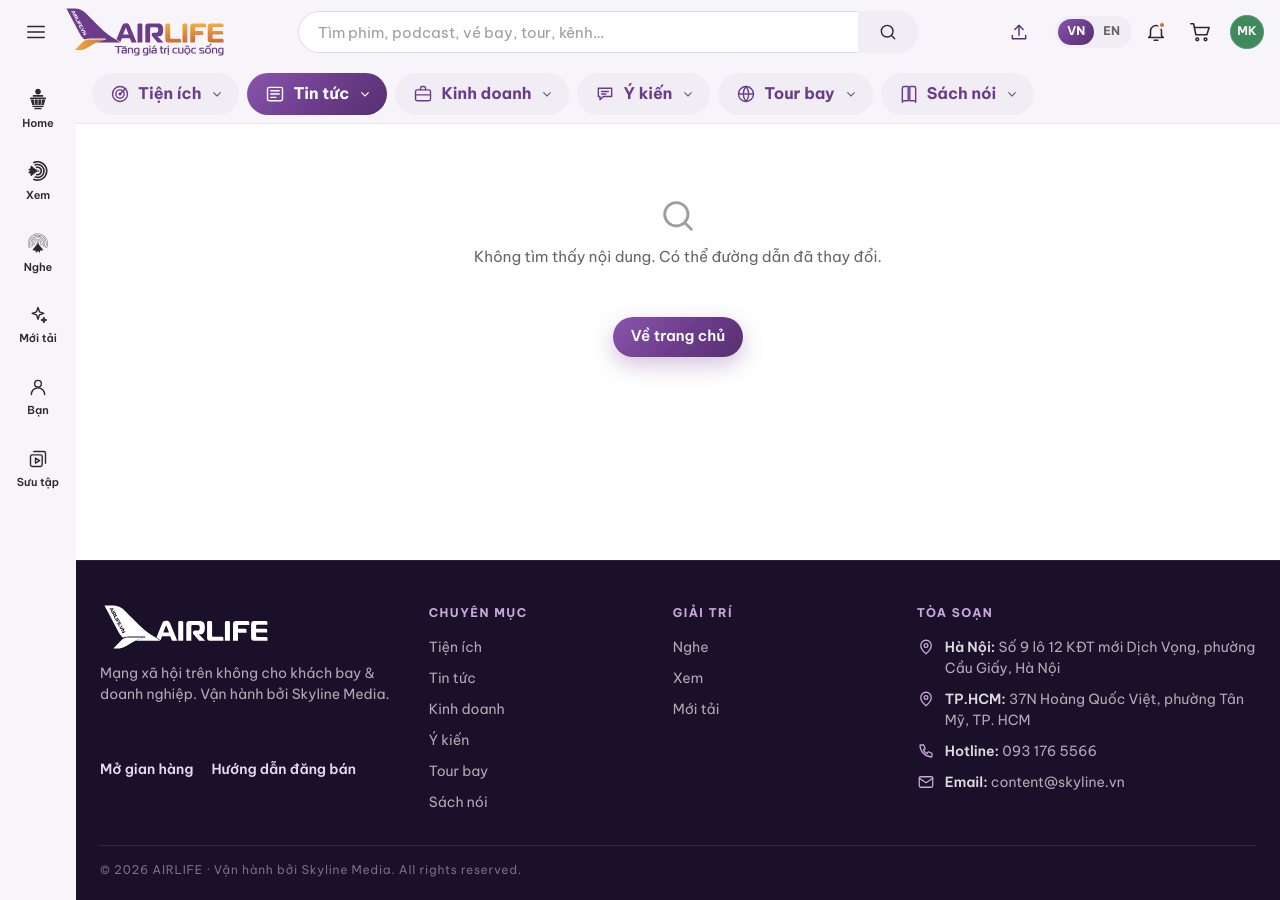
<file: bai-viet.html>
<!DOCTYPE html>
<html lang="vi">
    <head>
        <meta charset="UTF-8" />
        <meta name="viewport" content="width=device-width, initial-scale=1.0" />
        <meta name="theme-color" content="#6C3C8B" />
        <title>Bài viết | AIRLIFE</title>
        <meta name="description" content="AIRLIFE – Tăng giá trị cuộc sống: mạng xã hội trên không cho khách bay và doanh nghiệp. Xem phim, nghe podcast, tiện ích bay, vé bay, tour và mua sắm ngay trên chuyến bay." />
        <link rel="icon" href="./images/favicon.svg" type="image/svg+xml" />

        <link rel="preconnect" href="https://fonts.googleapis.com">
        <link rel="preconnect" href="https://fonts.gstatic.com" crossorigin>
        <link href="https://fonts.googleapis.com/css2?family=Be+Vietnam+Pro:wght@400;500;600;700;800&display=swap" rel="stylesheet">
        <!-- ?v=...: đổi mỗi lần sửa CSS/JS để trình duyệt tải bản mới thay vì dùng cache -->
        <link rel="stylesheet" href="./css/style.css?v=20261110-1" />
    </head>
    <body data-page="article">
        <header class="header" id="site-header"></header>
        <aside class="sidebar" id="sidebar" aria-label="Điều hướng"></aside>

        <div class="shell">
            <main class="page" id="page"></main>
            <footer class="footer" id="site-footer"></footer>
        </div>

        <script src="./js/data.js?v=20261110-1"></script>
        <script src="./js/icons.js?v=20261110-1"></script>
        <script src="./js/layout.js?v=20261110-1"></script>
        <script src="./js/main.js?v=20261110-1"></script>
    </body>
</html>
</file>
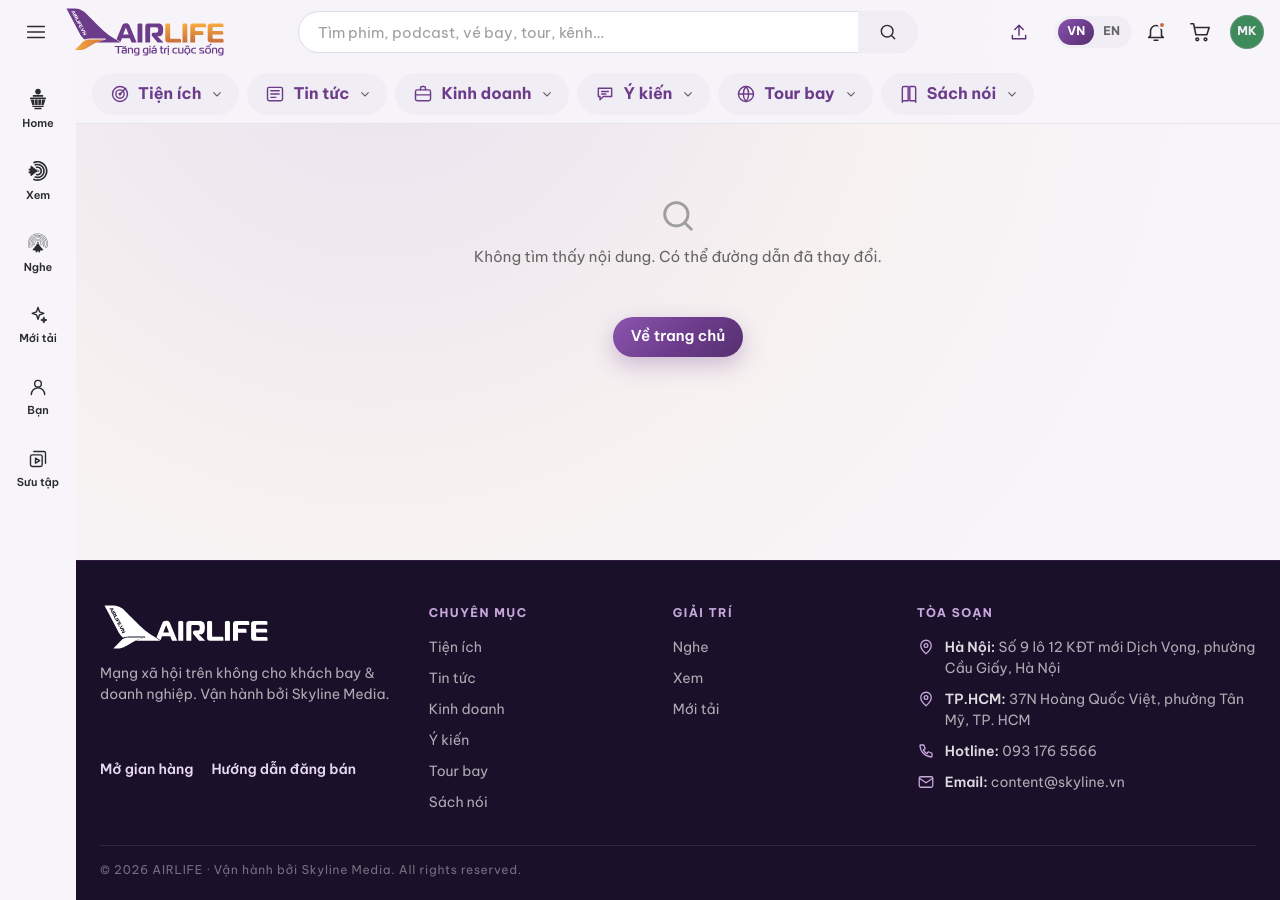
<file: kenh.html>
<!DOCTYPE html>
<html lang="vi">
    <head>
        <meta charset="UTF-8" />
        <meta name="viewport" content="width=device-width, initial-scale=1.0" />
        <meta name="theme-color" content="#6C3C8B" />
        <title>Kênh | AIRLIFE</title>
        <meta name="description" content="AIRLIFE – Tăng giá trị cuộc sống: mạng xã hội trên không cho khách bay và doanh nghiệp. Xem phim, nghe podcast, tiện ích bay, vé bay, tour và mua sắm ngay trên chuyến bay." />
        <link rel="icon" href="./images/favicon.svg" type="image/svg+xml" />

        <link rel="preconnect" href="https://fonts.googleapis.com">
        <link rel="preconnect" href="https://fonts.gstatic.com" crossorigin>
        <link href="https://fonts.googleapis.com/css2?family=Be+Vietnam+Pro:wght@400;500;600;700;800&display=swap" rel="stylesheet">
        <!-- ?v=...: đổi mỗi lần sửa CSS/JS để trình duyệt tải bản mới thay vì dùng cache -->
        <link rel="stylesheet" href="./css/style.css?v=20261110-1" />
    </head>
    <body data-page="channel">
        <header class="header" id="site-header"></header>
        <aside class="sidebar" id="sidebar" aria-label="Điều hướng"></aside>

        <div class="shell">
            <main class="page" id="page"></main>
            <footer class="footer" id="site-footer"></footer>
        </div>

        <script src="./js/data.js?v=20261110-1"></script>
        <script src="./js/icons.js?v=20261110-1"></script>
        <script src="./js/layout.js?v=20261110-1"></script>
        <script src="./js/main.js?v=20261110-1"></script>
    </body>
</html>
</file>
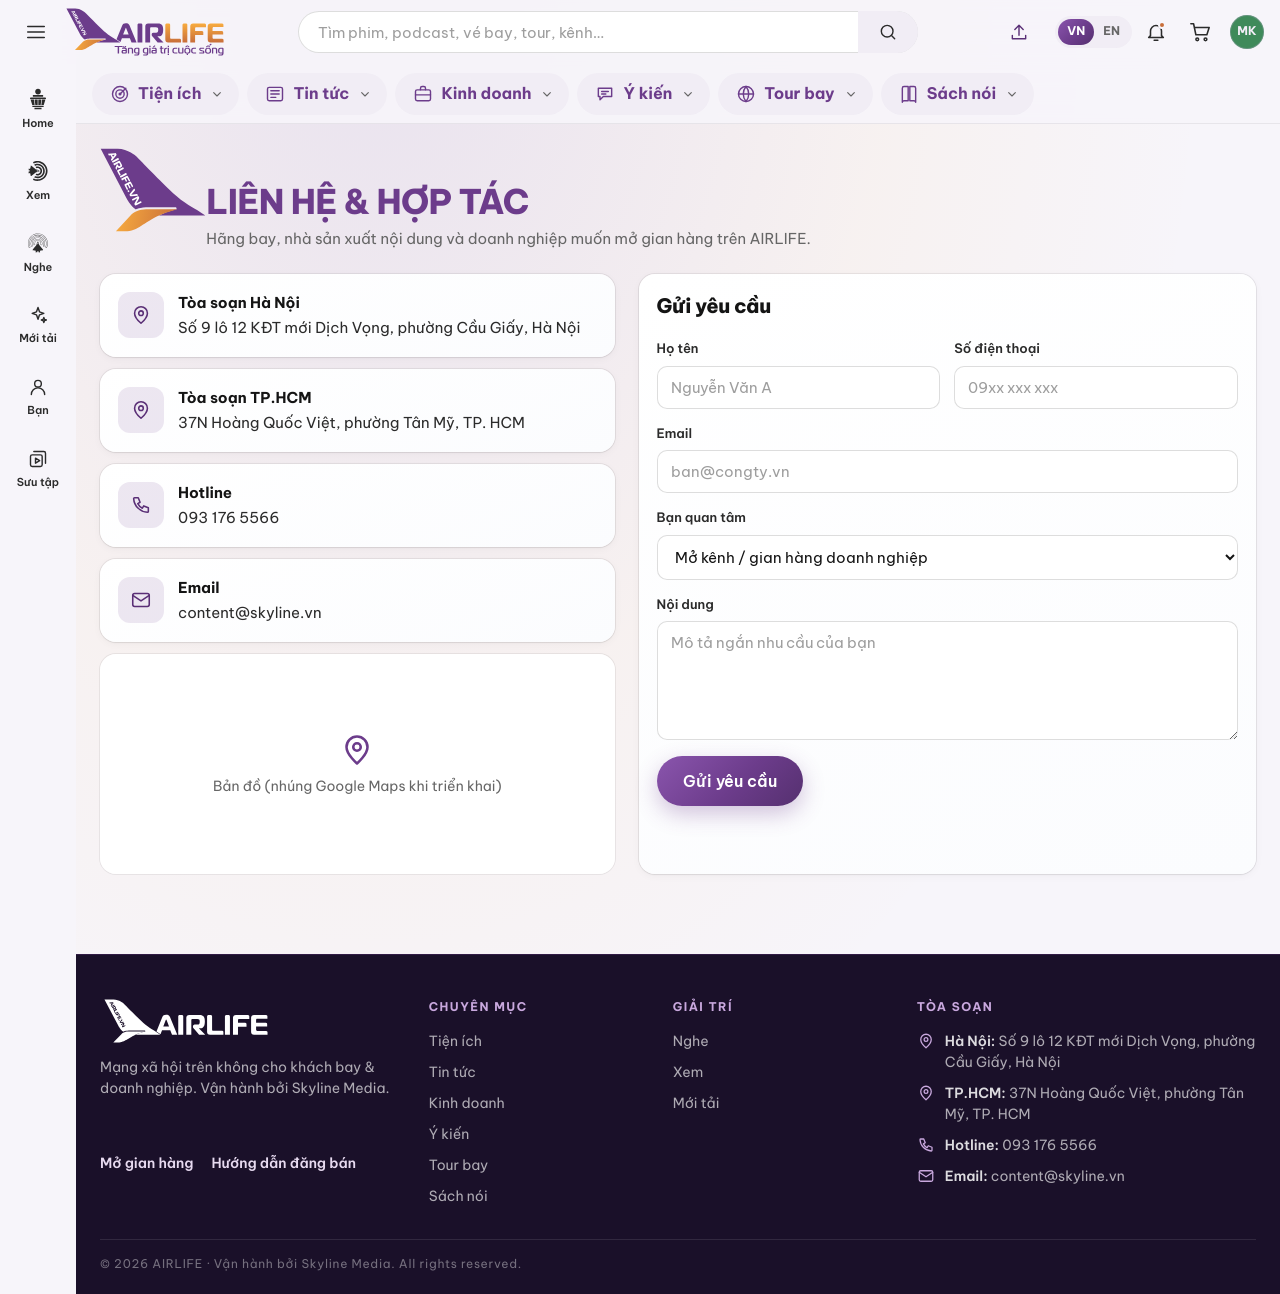
<file: lien-he.html>
<!DOCTYPE html>
<html lang="vi">
    <head>
        <meta charset="UTF-8" />
        <meta name="viewport" content="width=device-width, initial-scale=1.0" />
        <meta name="theme-color" content="#6C3C8B" />
        <title>Liên hệ | AIRLIFE</title>
        <meta name="description" content="AIRLIFE – Tăng giá trị cuộc sống: mạng xã hội trên không cho khách bay và doanh nghiệp. Xem phim, nghe podcast, tiện ích bay, vé bay, tour và mua sắm ngay trên chuyến bay." />
        <link rel="icon" href="./images/favicon.svg" type="image/svg+xml" />

        <link rel="preconnect" href="https://fonts.googleapis.com">
        <link rel="preconnect" href="https://fonts.gstatic.com" crossorigin>
        <link href="https://fonts.googleapis.com/css2?family=Be+Vietnam+Pro:wght@400;500;600;700;800&display=swap" rel="stylesheet">
        <!-- ?v=...: đổi mỗi lần sửa CSS/JS để trình duyệt tải bản mới thay vì dùng cache -->
        <link rel="stylesheet" href="./css/style.css?v=20261110-1" />
    </head>
    <body data-page="contact">
        <header class="header" id="site-header"></header>
        <aside class="sidebar" id="sidebar" aria-label="Điều hướng"></aside>

        <div class="shell">
            <main class="page" id="page"></main>
            <footer class="footer" id="site-footer"></footer>
        </div>

        <script src="./js/data.js?v=20261110-1"></script>
        <script src="./js/icons.js?v=20261110-1"></script>
        <script src="./js/layout.js?v=20261110-1"></script>
        <script src="./js/main.js?v=20261110-1"></script>
    </body>
</html>
</file>
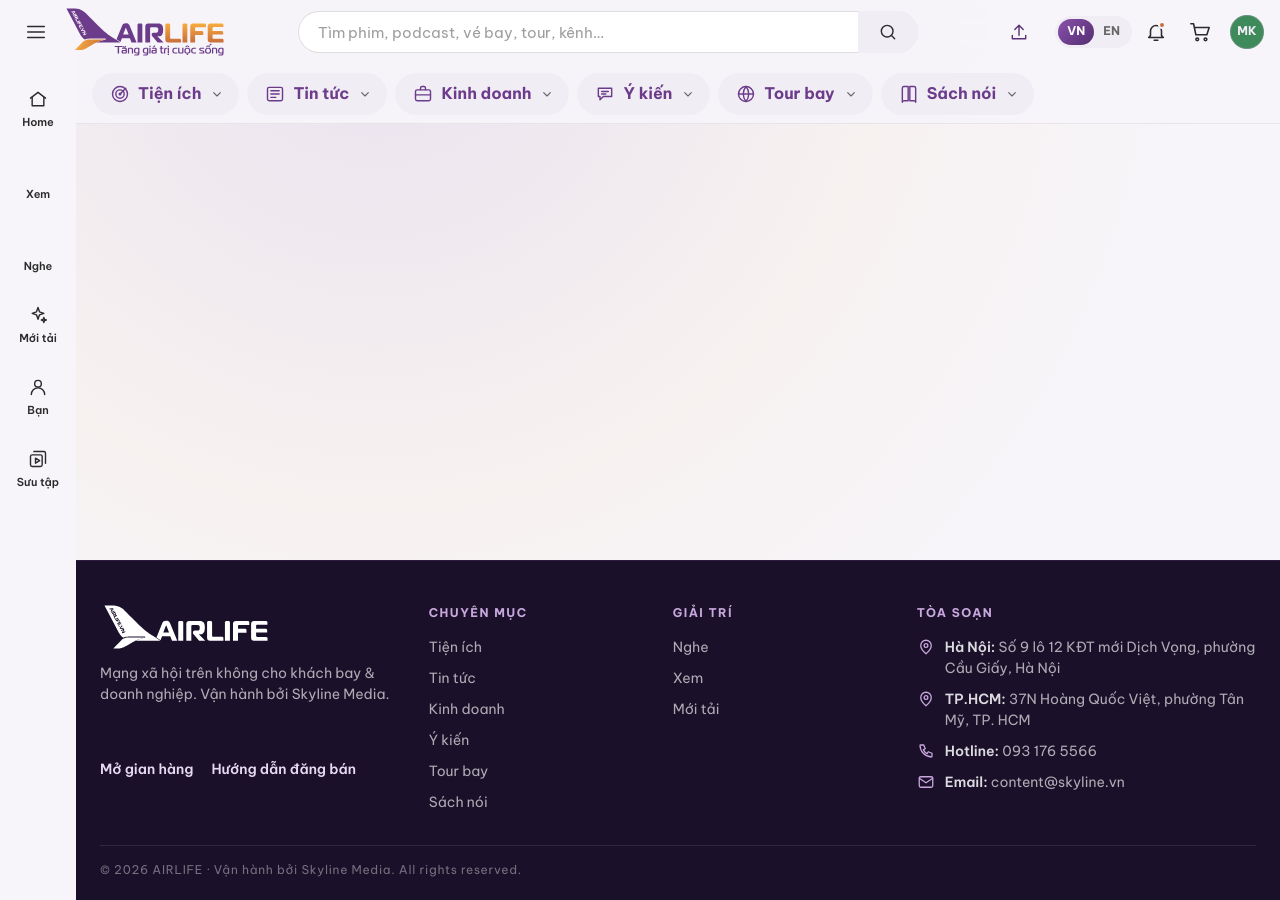
<file: line-up-moi.html>
<!DOCTYPE html>
<html lang="vi">
    <head>
        <meta charset="UTF-8" />
        <meta name="viewport" content="width=device-width, initial-scale=1.0" />
        <title>Line-up mới | SKYLINE</title>
        <meta name="description" content="SKYLINE: mạng xã hội trên không cho khách bay và doanh nghiệp. Xem phim, nghe podcast, tương tác và mua sắm ngay trên chuyến bay." />
        <link rel="icon" href="./images/favicon.svg" type="image/svg+xml" />

        <link rel="preconnect" href="https://fonts.googleapis.com">
        <link rel="preconnect" href="https://fonts.gstatic.com" crossorigin>
        <link href="https://fonts.googleapis.com/css2?family=Be+Vietnam+Pro:wght@400;500;600;700;800&display=swap" rel="stylesheet">
        <!-- ?v=...: đổi mỗi lần sửa CSS/JS để trình duyệt tải bản mới thay vì dùng cache -->
        <link rel="stylesheet" href="./css/style.css?v=20261023-1" />
    </head>
    <body data-page="line-up">
        <header class="header" id="site-header"></header>
        <aside class="sidebar" id="sidebar" aria-label="Điều hướng"></aside>

        <div class="shell">
            <main class="page" id="page"></main>
            <footer class="footer" id="site-footer"></footer>
        </div>

        <script src="./js/data.js?v=20261023-1"></script>
        <script src="./js/layout.js?v=20261023-1"></script>
        <script src="./js/main.js?v=20261023-1"></script>
    </body>
</html>
</file>
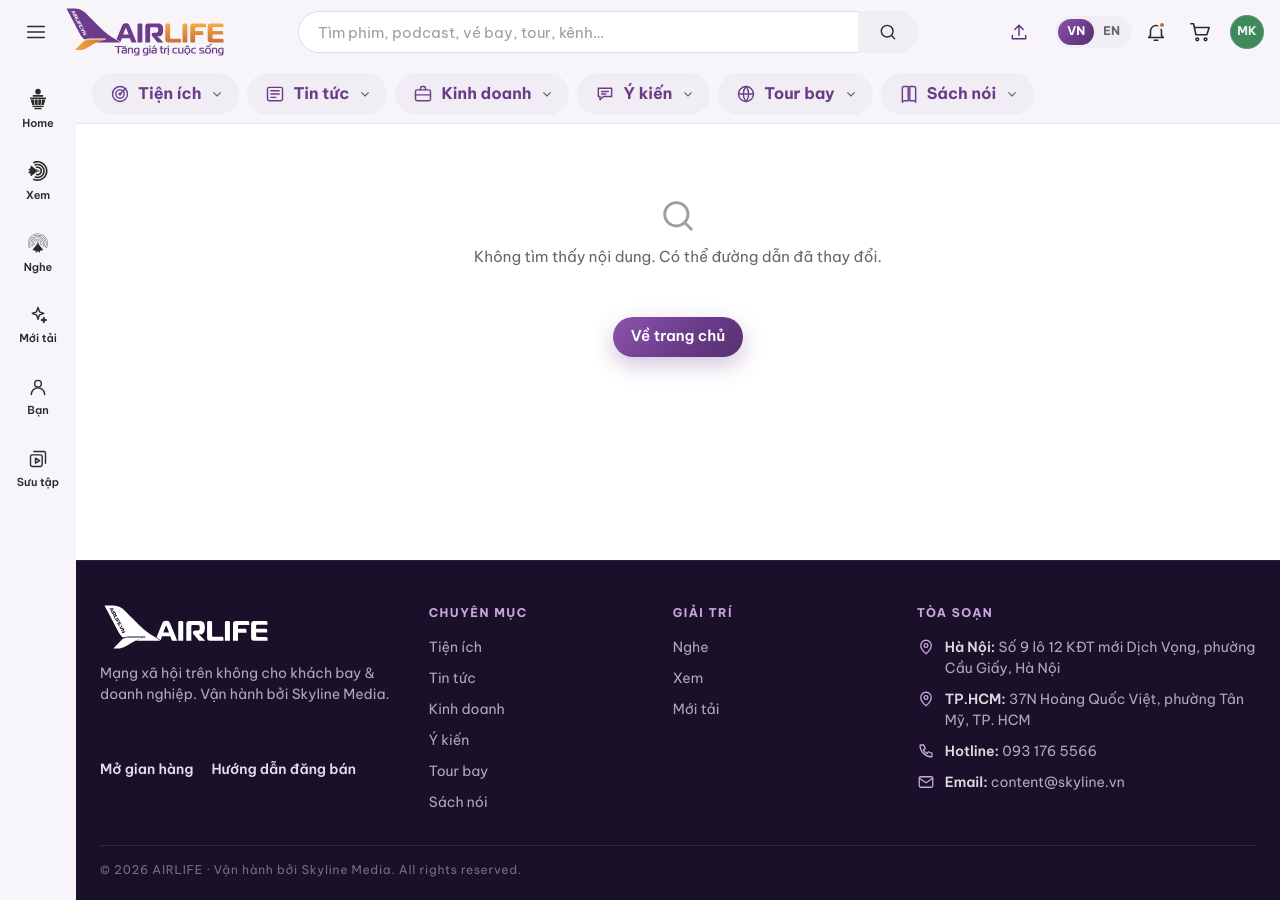
<file: san-pham.html>
<!DOCTYPE html>
<html lang="vi">
    <head>
        <meta charset="UTF-8" />
        <meta name="viewport" content="width=device-width, initial-scale=1.0" />
        <meta name="theme-color" content="#6C3C8B" />
        <title>Sản phẩm | AIRLIFE</title>
        <meta name="description" content="AIRLIFE – Tăng giá trị cuộc sống: mạng xã hội trên không cho khách bay và doanh nghiệp. Xem phim, nghe podcast, tiện ích bay, vé bay, tour và mua sắm ngay trên chuyến bay." />
        <link rel="icon" href="./images/favicon.svg" type="image/svg+xml" />

        <link rel="preconnect" href="https://fonts.googleapis.com">
        <link rel="preconnect" href="https://fonts.gstatic.com" crossorigin>
        <link href="https://fonts.googleapis.com/css2?family=Be+Vietnam+Pro:wght@400;500;600;700;800&display=swap" rel="stylesheet">
        <!-- ?v=...: đổi mỗi lần sửa CSS/JS để trình duyệt tải bản mới thay vì dùng cache -->
        <link rel="stylesheet" href="./css/style.css?v=20261110-1" />
    </head>
    <body data-page="product">
        <header class="header" id="site-header"></header>
        <aside class="sidebar" id="sidebar" aria-label="Điều hướng"></aside>

        <div class="shell">
            <main class="page" id="page"></main>
            <footer class="footer" id="site-footer"></footer>
        </div>

        <script src="./js/data.js?v=20261110-1"></script>
        <script src="./js/icons.js?v=20261110-1"></script>
        <script src="./js/layout.js?v=20261110-1"></script>
        <script src="./js/main.js?v=20261110-1"></script>
    </body>
</html>
</file>
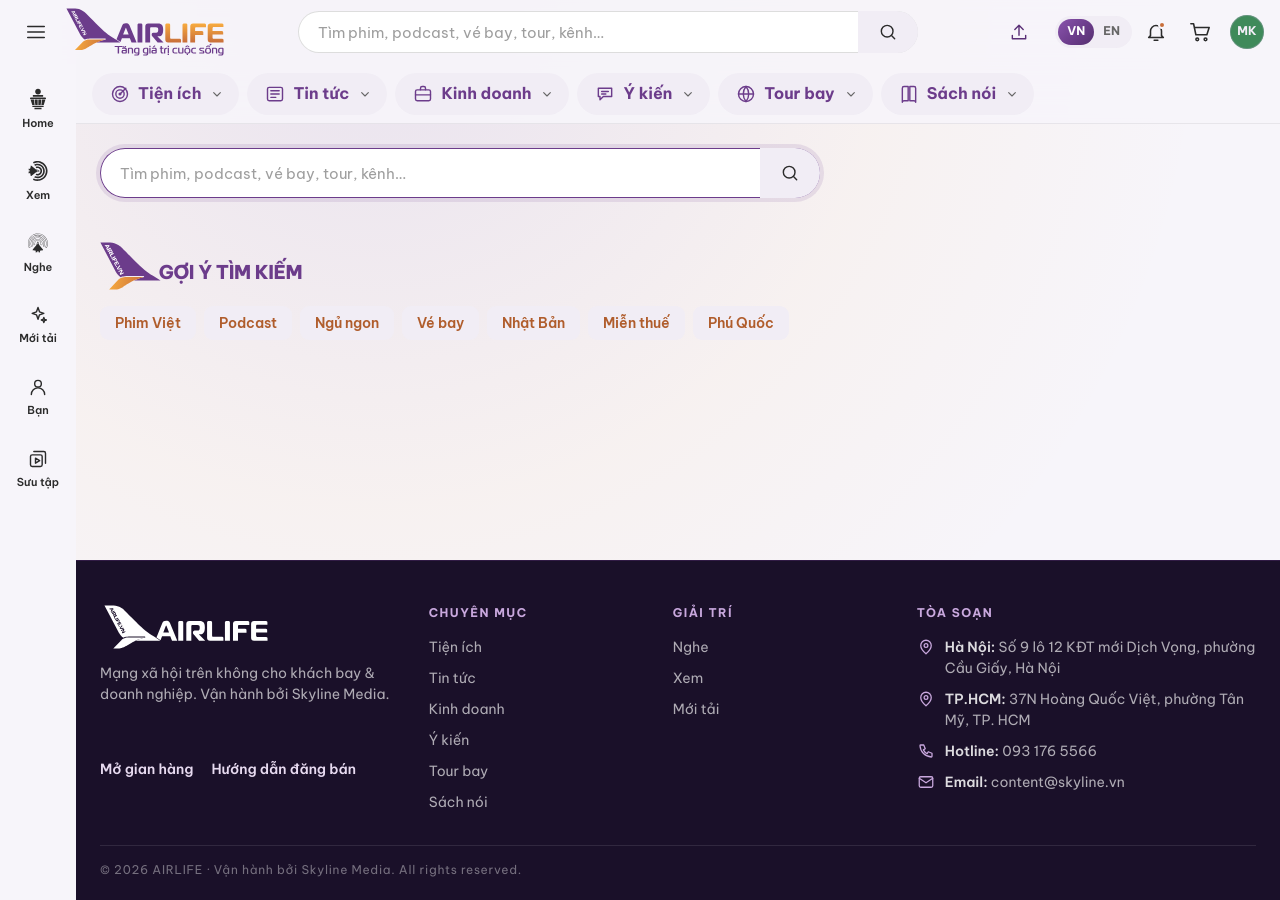
<file: tim-kiem.html>
<!DOCTYPE html>
<html lang="vi">
    <head>
        <meta charset="UTF-8" />
        <meta name="viewport" content="width=device-width, initial-scale=1.0" />
        <meta name="theme-color" content="#6C3C8B" />
        <title>Tìm kiếm | AIRLIFE</title>
        <meta name="description" content="AIRLIFE – Tăng giá trị cuộc sống: mạng xã hội trên không cho khách bay và doanh nghiệp. Xem phim, nghe podcast, tiện ích bay, vé bay, tour và mua sắm ngay trên chuyến bay." />
        <link rel="icon" href="./images/favicon.svg" type="image/svg+xml" />

        <link rel="preconnect" href="https://fonts.googleapis.com">
        <link rel="preconnect" href="https://fonts.gstatic.com" crossorigin>
        <link href="https://fonts.googleapis.com/css2?family=Be+Vietnam+Pro:wght@400;500;600;700;800&display=swap" rel="stylesheet">
        <!-- ?v=...: đổi mỗi lần sửa CSS/JS để trình duyệt tải bản mới thay vì dùng cache -->
        <link rel="stylesheet" href="./css/style.css?v=20261110-1" />
    </head>
    <body data-page="search">
        <header class="header" id="site-header"></header>
        <aside class="sidebar" id="sidebar" aria-label="Điều hướng"></aside>

        <div class="shell">
            <main class="page" id="page"></main>
            <footer class="footer" id="site-footer"></footer>
        </div>

        <script src="./js/data.js?v=20261110-1"></script>
        <script src="./js/icons.js?v=20261110-1"></script>
        <script src="./js/layout.js?v=20261110-1"></script>
        <script src="./js/main.js?v=20261110-1"></script>
    </body>
</html>
</file>
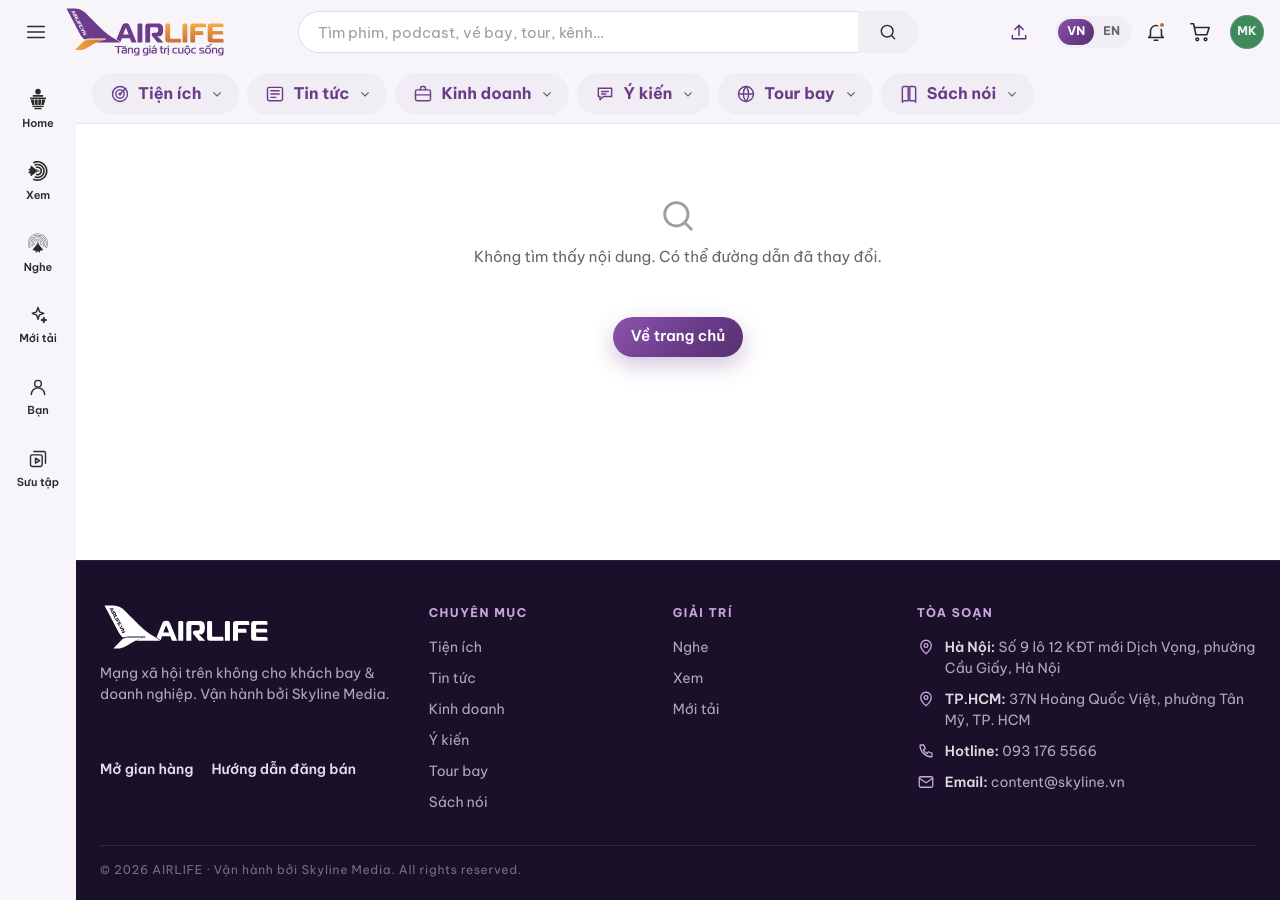
<file: xem.html>
<!DOCTYPE html>
<html lang="vi">
    <head>
        <meta charset="UTF-8" />
        <meta name="viewport" content="width=device-width, initial-scale=1.0" />
        <meta name="theme-color" content="#6C3C8B" />
        <title>Xem | AIRLIFE</title>
        <meta name="description" content="AIRLIFE – Tăng giá trị cuộc sống: mạng xã hội trên không cho khách bay và doanh nghiệp. Xem phim, nghe podcast, tiện ích bay, vé bay, tour và mua sắm ngay trên chuyến bay." />
        <link rel="icon" href="./images/favicon.svg" type="image/svg+xml" />

        <link rel="preconnect" href="https://fonts.googleapis.com">
        <link rel="preconnect" href="https://fonts.gstatic.com" crossorigin>
        <link href="https://fonts.googleapis.com/css2?family=Be+Vietnam+Pro:wght@400;500;600;700;800&display=swap" rel="stylesheet">
        <!-- ?v=...: đổi mỗi lần sửa CSS/JS để trình duyệt tải bản mới thay vì dùng cache -->
        <link rel="stylesheet" href="./css/style.css?v=20261110-1" />
    </head>
    <body data-page="watch">
        <header class="header" id="site-header"></header>
        <aside class="sidebar" id="sidebar" aria-label="Điều hướng"></aside>

        <div class="shell">
            <main class="page" id="page"></main>
            <footer class="footer" id="site-footer"></footer>
        </div>

        <script src="./js/data.js?v=20261110-1"></script>
        <script src="./js/icons.js?v=20261110-1"></script>
        <script src="./js/layout.js?v=20261110-1"></script>
        <script src="./js/main.js?v=20261110-1"></script>
    </body>
</html>
</file>
<file: css/style.css>
@charset "UTF-8";
html,
body,
div,
span,
applet,
object,
iframe,
h1,
h2,
h3,
h4,
h5,
h6,
p,
blockquote,
pre,
a,
abbr,
acronym,
address,
big,
cite,
code,
del,
dfn,
em,
img,
ins,
kbd,
q,
s,
samp,
small,
strike,
sub,
sup,
tt,
var,
u,
i,
center,
dl,
dt,
dd,
ol,
ul,
li,
fieldset,
form,
label,
legend,
table,
caption,
tbody,
tfoot,
thead,
tr,
th,
td,
article,
aside,
canvas,
details,
embed,
figure,
figcaption,
footer,
header,
hgroup,
menu,
nav,
output,
ruby,
section,
summary,
time,
mark,
audio,
video {
  margin: 0;
  padding: 0;
  border: 0;
  font-size: 100%;
  font: inherit;
  vertical-align: baseline;
}

/* HTML5 display-role reset for older browsers */
article,
aside,
details,
figcaption,
figure,
footer,
header,
hgroup,
menu,
nav,
section {
  display: block;
}

body {
  line-height: 1.3;
}

ol,
ul {
  list-style: none;
}

blockquote,
q {
  quotes: none;
}

blockquote:before,
blockquote:after,
q:before,
q:after {
  content: "";
  content: none;
}

table {
  border-collapse: collapse;
  border-spacing: 0;
}

html {
  box-sizing: border-box;
  -ms-text-size-adjust: 100%;
  -webkit-text-size-adjust: 100%;
  color-scheme: light;
}

*,
*:before,
*:after {
  box-sizing: border-box;
  -webkit-tap-highlight-color: transparent;
}

[hidden] {
  display: none !important;
}

body {
  font-family: "Be Vietnam Pro", system-ui, sans-serif;
  font-size: 15px;
  line-height: 1.5;
  color: #141414;
  background: #f7f5fa;
  text-rendering: geometricPrecision;
  -webkit-font-smoothing: antialiased;
}

input,
textarea,
select,
button {
  font-family: inherit;
  font-size: inherit;
  color: inherit;
  border: 0;
  outline: none;
  background: transparent;
}

button,
label {
  cursor: pointer;
}

a {
  color: inherit;
  text-decoration: none;
}

img {
  display: block;
  max-width: 100%;
}

strong {
  font-weight: 700;
}

::selection {
  background: rgba(108, 60, 139, 0.35);
}

:focus-visible {
  outline: 2px solid #6c3c8b;
  outline-offset: 2px;
}

* {
  scrollbar-color: #cfc6da transparent;
}

.container {
  width: 100%;
  max-width: 1680px;
  margin: 0 auto;
  padding: 24px 24px 56px;
}
.container--narrow {
  max-width: 860px;
}

.muted {
  color: #666666;
}

.center {
  text-align: center;
}

.mt-16 {
  margin-top: 16px;
}

.link {
  font-size: 13px;
  font-weight: 600;
  color: #5a2f76;
}
.link:hover {
  color: #5a2f76;
}

/* ---------------- Icon & avatar ---------------- */
.icon {
  width: 20px;
  height: 20px;
  flex-shrink: 0;
  fill: none;
  stroke: currentColor;
  stroke-width: 1.7;
  stroke-linecap: round;
  stroke-linejoin: round;
}

.icon--fill {
  fill: currentColor !important;
  stroke: none !important;
}

.avatar {
  display: inline-flex;
  align-items: center;
  justify-content: center;
  flex-shrink: 0;
  width: 40px;
  height: 40px;
  border-radius: 50%;
  color: #f4eef8;
  font-size: 14px;
  font-weight: 700;
  letter-spacing: 0.02em;
  box-shadow: 0 0 0 1px rgba(201, 168, 222, 0.25) inset;
}
.avatar--xs {
  width: 24px;
  height: 24px;
  font-size: 10px;
}
.avatar--sm {
  width: 34px;
  height: 34px;
  font-size: 12px;
}
.avatar--lg {
  width: 72px;
  height: 72px;
  font-size: 24px;
}
.avatar--xl {
  width: 112px;
  height: 112px;
  font-size: 36px;
  font-family: "Be Vietnam Pro", system-ui, sans-serif;
  box-shadow: 0 0 0 3px #f7f5fa, 0 0 0 5px #5d3279, 0 10px 30px rgba(20, 20, 20, 0.08);
}

.verified {
  display: inline-flex;
  margin-left: 4px;
  vertical-align: -3px;
  color: #6c3c8b;
}
.verified .icon {
  width: 16px;
  height: 16px;
}

/* ---------------- Nút ---------------- */
.btn {
  display: inline-flex;
  align-items: center;
  justify-content: center;
  gap: 8px;
  height: 40px;
  padding: 0 18px;
  border-radius: 999px;
  font-weight: 600;
  white-space: nowrap;
  transition: background-color 0.2s, color 0.2s, box-shadow 0.2s, transform 0.15s, filter 0.2s;
}
.btn:active {
  transform: scale(0.97);
}
.btn--sm {
  height: 34px;
  padding: 0 14px;
  font-size: 13px;
}
.btn--sm .icon {
  width: 17px;
  height: 17px;
}
.btn--lg {
  height: 50px;
  padding: 0 26px;
  font-size: 16px;
}
.btn--block {
  width: 100%;
}
.btn--primary {
  background: linear-gradient(135deg, #8a55ad 0%, #6c3c8b 55%, #55306f 100%);
  color: #ffffff;
  box-shadow: 0 8px 22px rgba(108, 60, 139, 0.3);
}
.btn--primary:hover {
  filter: brightness(1.08);
  box-shadow: 0 10px 28px rgba(93, 50, 121, 0.35);
}
.btn--accent {
  background: rgba(200, 110, 58, 0.1);
  color: #b05d2c;
  box-shadow: 0 0 0 1px rgba(200, 110, 58, 0.4) inset;
}
.btn--accent:hover {
  background: linear-gradient(90deg, #c86e3a 0%, #f8ac3f 100%);
  color: #fff;
}
.btn--outline {
  box-shadow: 0 0 0 1px rgba(20, 20, 20, 0.14) inset;
}
.btn--outline:hover {
  box-shadow: 0 0 0 1px #6c3c8b inset;
  color: #5a2f76;
}
.btn--soft {
  background: #f1edf5;
}
.btn--soft:hover {
  background: #e5dfec;
}
.btn--ghost {
  color: #5a2f76;
}
.btn--ghost:hover {
  background: rgba(108, 60, 139, 0.1);
}
.btn--glass {
  background: rgba(255, 255, 255, 0.1);
  color: #fff;
  backdrop-filter: blur(8px);
  box-shadow: 0 0 0 1px rgba(255, 255, 255, 0.15) inset;
}
.btn--glass:hover {
  background: rgba(255, 255, 255, 0.18);
}
.btn[data-follow].is-on {
  background: #f1edf5;
  color: #2b2b2b;
  box-shadow: none;
  filter: none;
}

.icon-btn {
  position: relative;
  display: inline-flex;
  align-items: center;
  justify-content: center;
  width: 40px;
  height: 40px;
  border-radius: 50%;
  flex-shrink: 0;
  color: #2b2b2b;
  transition: background-color 0.2s, color 0.2s;
}
.icon-btn:hover {
  background: #f1edf5;
  color: #141414;
}
.icon-btn .icon {
  width: 22px;
  height: 22px;
}
.icon-btn--primary {
  background: linear-gradient(135deg, #8a55ad 0%, #6c3c8b 55%, #55306f 100%);
  color: #ffffff;
}
.icon-btn--primary .icon {
  fill: currentColor;
}
.icon-btn--primary:hover {
  background: linear-gradient(135deg, #8a55ad 0%, #6c3c8b 55%, #55306f 100%);
  color: #ffffff;
  filter: brightness(1.08);
}
.icon-btn--lg {
  width: 62px;
  height: 62px;
}
.icon-btn--lg .icon {
  width: 28px;
  height: 28px;
}
.icon-btn .badge {
  position: absolute;
  top: 2px;
  right: 0;
  min-width: 18px;
  height: 18px;
  padding: 0 5px;
  border-radius: 9px;
  background: linear-gradient(135deg, #8a55ad 0%, #6c3c8b 55%, #55306f 100%);
  color: #ffffff;
  font-size: 11px;
  font-weight: 800;
  line-height: 18px;
  text-align: center;
}
.icon-btn .dot {
  position: absolute;
  top: 9px;
  right: 10px;
  width: 8px;
  height: 8px;
  border-radius: 50%;
  background: #c86e3a;
  border: 2px solid #f7f5fa;
}

/* ---------------- Nhãn ---------------- */
.pill {
  display: inline-flex;
  align-items: center;
  gap: 5px;
  height: 24px;
  padding: 0 11px;
  border-radius: 999px;
  background: linear-gradient(135deg, #8a55ad 0%, #6c3c8b 55%, #55306f 100%);
  color: #ffffff;
  font-size: 12px;
  font-weight: 700;
  letter-spacing: 0.02em;
}
.pill .icon {
  width: 14px;
  height: 14px;
}
.pill--soft {
  background: rgba(108, 60, 139, 0.12);
  color: #5a2f76;
  box-shadow: 0 0 0 1px rgba(108, 60, 139, 0.25) inset;
}
.pill--new {
  position: absolute;
  top: 8px;
  left: 8px;
}

.sale-tag {
  position: absolute;
  top: 10px;
  left: 10px;
  padding: 2px 8px;
  border-radius: 6px;
  background: linear-gradient(90deg, #c86e3a 0%, #f8ac3f 100%);
  color: #fff;
  font-size: 12px;
  font-weight: 700;
}
.sale-tag--inline {
  position: static;
}

.stars {
  display: inline-flex;
  align-items: center;
  gap: 3px;
  font-weight: 600;
}
.stars .icon {
  width: 15px;
  height: 15px;
  fill: #6c3c8b;
  stroke: #6c3c8b;
}

.price {
  display: flex;
  align-items: baseline;
  flex-wrap: wrap;
  gap: 2px 8px;
}
.price small {
  font-size: 12px;
  color: #666666;
}
.price strong {
  color: #c86e3a;
  font-size: 16px;
}
.price del {
  color: #9e9e9e;
  font-size: 13px;
}
.price--lg {
  align-items: center;
  margin: 18px 0;
  padding: 16px 18px;
  border-radius: 10px;
  background: linear-gradient(90deg, rgba(200, 110, 58, 0.1), rgba(200, 110, 58, 0.02));
  box-shadow: 0 0 0 1px rgba(200, 110, 58, 0.2) inset;
}
.price--lg strong {
  font-family: "Be Vietnam Pro", system-ui, sans-serif;
  font-size: 32px;
}
.price--lg del {
  font-size: 15px;
}

.status {
  display: inline-flex;
  align-items: center;
  gap: 6px;
  padding: 3px 10px;
  border-radius: 999px;
  font-size: 12px;
  font-weight: 600;
  white-space: nowrap;
}
.status::before {
  content: "";
  width: 6px;
  height: 6px;
  border-radius: 50%;
  background: currentColor;
}
.status--live {
  color: #0284c7;
  background: rgba(2, 132, 199, 0.12);
}
.status--live::before {
  animation: blink 1.4s infinite;
}
.status--ok {
  color: #10b981;
  background: rgba(16, 185, 129, 0.12);
}
.status--warn {
  color: #f59e0b;
  background: rgba(245, 158, 11, 0.12);
}
.status--done {
  color: #666666;
  background: rgba(102, 102, 102, 0.12);
}

@keyframes blink {
  50% {
    opacity: 0.25;
  }
}
/* ---------------- Ảnh thu nhỏ ---------------- */
.thumb {
  position: relative;
  display: block;
  overflow: hidden;
  border-radius: 10px;
  background: #f1edf5;
}
.thumb img {
  width: 100%;
  height: 100%;
  object-fit: cover;
  transition: transform 0.5s cubic-bezier(0.2, 0.8, 0.2, 1), filter 0.3s;
}
.thumb--video {
  aspect-ratio: 16/9;
}
.thumb--square {
  aspect-ratio: 1;
}
.thumb__time {
  position: absolute;
  z-index: 2;
  right: 6px;
  top: 6px;
  padding: 1px 7px;
  border-radius: 5px;
  background: rgba(26, 16, 41, 0.85);
  color: #fff;
  font-size: 12px;
  font-weight: 600;
}
.thumb__tag {
  position: absolute;
  z-index: 2;
  left: 6px;
  top: 6px;
  display: inline-flex;
  align-items: center;
  gap: 4px;
  padding: 2px 8px;
  border-radius: 5px;
  background: rgba(26, 16, 41, 0.85);
  color: #c9a8de;
  font-size: 11px;
  font-weight: 600;
}
.thumb__tag .icon {
  width: 13px;
  height: 13px;
}
.thumb__progress {
  position: absolute;
  z-index: 2;
  left: 0;
  right: 0;
  bottom: 0;
  height: 4px;
  background: rgba(255, 255, 255, 0.2);
}
.thumb__progress span {
  display: block;
  height: 100%;
  background: linear-gradient(135deg, #8a55ad 0%, #6c3c8b 55%, #55306f 100%);
}

.caption {
  position: absolute;
  left: 0;
  right: 0;
  bottom: 0;
  z-index: 1;
  display: grid;
  gap: 3px;
  padding: 40px 12px 10px;
  background: linear-gradient(0deg, rgba(26, 16, 41, 0.92) 0%, rgba(26, 16, 41, 0.7) 45%, rgba(26, 16, 41, 0) 100%);
  color: #fff;
  text-align: left;
  pointer-events: none;
}
.caption small {
  overflow: hidden;
  white-space: nowrap;
  text-overflow: ellipsis;
  font-size: 11px;
  font-weight: 700;
  letter-spacing: 0.06em;
  text-transform: uppercase;
  color: #f8ac3f;
}
.caption strong {
  display: -webkit-box;
  -webkit-line-clamp: 2;
  -webkit-box-orient: vertical;
  overflow: hidden;
  font-size: 15px;
  font-weight: 700;
  line-height: 1.3;
}

a:hover > .thumb img,
a.thumb:hover img {
  transform: scale(1.05);
}

/* ---------------- Biểu mẫu ---------------- */
.field {
  display: grid;
  gap: 6px;
  margin-bottom: 16px;
}
.field > span {
  font-size: 13px;
  font-weight: 600;
  color: #2b2b2b;
}
.field input,
.field select,
.field textarea {
  width: 100%;
  padding: 12px 14px;
  border-radius: 10px;
  background: #ffffff;
  box-shadow: 0 0 0 1px rgba(20, 20, 20, 0.14) inset;
  transition: box-shadow 0.2s;
}
.field input:focus,
.field select:focus,
.field textarea:focus {
  box-shadow: 0 0 0 1px #6c3c8b inset, 0 0 0 4px rgba(108, 60, 139, 0.12);
}
.field input::placeholder,
.field select::placeholder,
.field textarea::placeholder {
  color: #9e9e9e;
}
.field select option {
  background: #ffffff;
}
.field textarea {
  resize: vertical;
}

.field-row {
  display: grid;
  grid-template-columns: 1fr 1fr;
  gap: 0 14px;
}

.empty {
  display: grid;
  justify-items: center;
  gap: 10px;
  padding: 48px 16px;
  color: #666666;
  text-align: center;
}
.empty .icon {
  width: 40px;
  height: 40px;
  color: #9e9e9e;
}

/* ================= Header ================= */
.header {
  position: fixed;
  top: 0;
  left: 0;
  right: 0;
  z-index: 100;
  display: flex;
  align-items: center;
  justify-content: space-between;
  gap: 16px;
  height: 64px;
  padding: 0 16px;
  background: rgba(247, 245, 250, 0.92);
  backdrop-filter: blur(14px);
}
.header__left, .header__right {
  display: flex;
  align-items: center;
  gap: 6px;
}
.header__right {
  gap: 4px;
}
.header__search-mobile {
  display: none;
}
.header__sell {
  margin-right: 4px;
}
.header__me {
  margin-left: 6px;
  border-radius: 50%;
  transition: box-shadow 0.2s;
}
.header__me:hover {
  box-shadow: 0 0 0 2px #6c3c8b;
}

.logo {
  display: flex;
  align-items: center;
  margin-left: 4px;
}
.logo__img {
  display: block;
  width: auto;
  height: 48px;
}
.logo--footer .logo__img {
  height: 44px;
}

.search {
  display: flex;
  flex: 0 1 620px;
  height: 42px;
  border-radius: 999px;
  background: #ffffff;
  box-shadow: 0 0 0 1px rgba(20, 20, 20, 0.14) inset;
  overflow: hidden;
  transition: box-shadow 0.2s;
}
.search:focus-within {
  box-shadow: 0 0 0 1px #6c3c8b inset, 0 0 0 4px rgba(108, 60, 139, 0.12);
}
.search__input {
  flex: 1;
  min-width: 0;
  padding: 0 20px;
}
.search__input::placeholder {
  color: #9e9e9e;
}
.search__btn {
  width: 60px;
  display: flex;
  align-items: center;
  justify-content: center;
  background: #f1edf5;
  color: #2b2b2b;
}
.search__btn:hover {
  color: #5a2f76;
}
.search--page {
  max-width: 720px;
  height: 50px;
  margin: 0 0 18px;
}

.lang {
  display: flex;
  padding: 3px;
  border-radius: 999px;
  background: #f1edf5;
  font-size: 12px;
  font-weight: 700;
}
.lang a {
  padding: 4px 9px;
  border-radius: 999px;
  color: #666666;
}
.lang a.active {
  background: linear-gradient(135deg, #8a55ad 0%, #6c3c8b 55%, #55306f 100%);
  color: #ffffff;
}

/* ================= Menu ngang: chuyên mục (kiểu thanh chip YouTube) ================= */
.topnav {
  position: fixed;
  top: 64px;
  left: 232px;
  right: 0;
  z-index: 95;
  height: 60px;
  padding: 0 16px;
  background: rgba(247, 245, 250, 0.92);
  backdrop-filter: blur(14px);
  border-bottom: 1px solid rgba(20, 20, 20, 0.07);
  transition: left 0.25s cubic-bezier(0.2, 0.8, 0.2, 1);
}
.topnav__track {
  display: flex;
  align-items: center;
  gap: 8px;
  height: 100%;
}
.topnav__item {
  position: relative;
  height: 100%;
  display: flex;
  align-items: center;
}
.topnav__link {
  display: inline-flex;
  align-items: center;
  gap: 8px;
  height: 42px;
  padding: 0 18px;
  border-radius: 999px;
  background: #f1edf5;
  font-size: 16px;
  font-weight: 700;
  white-space: nowrap;
  color: #6c3c8b;
  transition: background-color 0.2s, color 0.2s;
}
.topnav__link .icon {
  width: 20px;
  height: 20px;
  color: #6c3c8b;
}
.topnav__caret {
  width: 16px !important;
  height: 16px !important;
  margin-right: -4px;
  color: #666666 !important;
  transition: transform 0.2s;
}
.topnav__item:hover .topnav__link, .topnav__item:focus-within .topnav__link {
  background: #e5dfec;
  color: #6c3c8b;
}
.topnav__item:hover .topnav__caret, .topnav__item:focus-within .topnav__caret {
  transform: rotate(180deg);
}
.topnav__item.active .topnav__link {
  background: linear-gradient(135deg, #8a55ad 0%, #6c3c8b 55%, #55306f 100%);
  color: #ffffff;
}
.topnav__item.active .topnav__link .icon,
.topnav__item.active .topnav__link .topnav__caret {
  color: #ffffff !important;
}
.topnav__menu {
  position: absolute;
  top: calc(100% - 4px);
  left: 0;
  min-width: 260px;
  padding: 8px;
  border-radius: 14px;
  background: #ffffff;
  box-shadow: 0 0 0 1px rgba(20, 20, 20, 0.14), 0 20px 50px rgba(20, 20, 20, 0.16);
  opacity: 0;
  visibility: hidden;
  transform: translateY(6px);
  transition: opacity 0.18s, transform 0.18s cubic-bezier(0.2, 0.8, 0.2, 1), visibility 0.18s;
}
.topnav__menu a {
  display: grid;
  gap: 1px;
  padding: 10px 12px;
  border-radius: 10px;
  transition: background-color 0.15s;
}
.topnav__menu a:hover {
  background: #f1edf5;
}
.topnav__menu strong {
  font-size: 14px;
  font-weight: 700;
  color: #b05d2c;
}
.topnav__menu small {
  font-size: 12px;
  color: #666666;
}
.topnav__item:hover .topnav__menu, .topnav__item:focus-within .topnav__menu {
  opacity: 1;
  visibility: visible;
  transform: none;
}

/* ================= Sidebar (menu dọc) ================= */
.sidebar {
  position: fixed;
  top: 64px;
  bottom: 0;
  left: 0;
  z-index: 90;
  width: 232px;
  padding: 10px 12px 24px;
  overflow-y: auto;
  background: #f7f5fa;
  scrollbar-width: thin;
  transition: transform 0.25s cubic-bezier(0.2, 0.8, 0.2, 1), width 0.25s cubic-bezier(0.2, 0.8, 0.2, 1);
}

.nav-group {
  padding: 8px 0;
  border-bottom: 1px solid rgba(20, 20, 20, 0.07);
}
.nav-group:last-of-type {
  border-bottom: 0;
}
.nav-group__title {
  padding: 6px 12px;
  font-size: 11px;
  font-weight: 700;
  letter-spacing: 0.12em;
  text-transform: uppercase;
  color: #6c3c8b;
}

.nav-item {
  position: relative;
  display: flex;
  align-items: center;
  gap: 14px;
  height: 40px;
  padding: 0 10px;
  border-radius: 8px;
  font-size: 16px;
  font-weight: 600;
  color: #2b2b2b;
  transition: background-color 0.15s, color 0.15s;
}
.nav-item:hover {
  background: #ffffff;
  color: #141414;
}
.nav-item.active {
  background: linear-gradient(90deg, rgba(108, 60, 139, 0.16), rgba(108, 60, 139, 0.04));
  color: #5a2f76;
  font-weight: 700;
}
.nav-item.active .icon {
  color: #6c3c8b;
  stroke-width: 2;
}
.nav-item.active::before {
  content: "";
  position: absolute;
  left: -12px;
  top: 9px;
  bottom: 9px;
  width: 3px;
  border-radius: 0 3px 3px 0;
  background: linear-gradient(135deg, #8a55ad 0%, #6c3c8b 55%, #55306f 100%);
}
.nav-item__label {
  overflow: hidden;
  white-space: nowrap;
  text-overflow: ellipsis;
}
.nav-item--channel {
  gap: 14px;
  font-size: 14px;
}

.sidebar__foot {
  padding: 16px 12px 0;
  font-size: 12px;
  color: #9e9e9e;
}

body.sidebar-mini .sidebar {
  width: 76px;
  padding: 6px 4px;
}
body.sidebar-mini .nav-group {
  padding: 4px 0;
  border-bottom: 0;
}
body.sidebar-mini .nav-group__title {
  display: none;
}
body.sidebar-mini .nav-group--full {
  display: none;
}
body.sidebar-mini .nav-item {
  flex-direction: column;
  justify-content: center;
  gap: 5px;
  height: 72px;
  padding: 0 2px;
  font-size: 11px;
  text-align: center;
}
body.sidebar-mini .nav-item__label {
  max-width: 100%;
}
body.sidebar-mini .nav-item.active {
  background: transparent;
}
body.sidebar-mini .nav-item.active::before {
  display: none;
}
body.sidebar-mini .nav-item.active .icon {
  padding: 4px 10px;
  width: 46px;
  height: 30px;
  border-radius: 999px;
  background: rgba(108, 60, 139, 0.16);
}
body.sidebar-mini .shell {
  margin-left: 76px;
}
body.sidebar-mini .topnav,
body.sidebar-mini .mini-player {
  left: 76px;
}

/* ================= Khung nội dung ================= */
.shell {
  margin-left: 232px;
  padding-top: 124px;
  min-height: 100vh;
  display: flex;
  flex-direction: column;
  background: radial-gradient(ellipse at 25% 0%, rgba(108, 60, 139, 0.1) 0%, rgba(248, 172, 63, 0.05) 40%, rgba(248, 172, 63, 0) 65%) no-repeat;
  transition: margin-left 0.25s cubic-bezier(0.2, 0.8, 0.2, 1);
}

.page {
  flex: 1;
}

body.has-player .shell {
  padding-bottom: 68px;
}

.sidebar-backdrop {
  display: none;
}

/* ================= Footer ================= */
.footer {
  margin-top: 24px;
  padding: 44px 24px 20px;
  background: #1a1029;
  border-top: 1px solid rgba(93, 50, 121, 0.35);
  color: rgba(255, 255, 255, 0.65);
  font-size: 14px;
}
.footer__grid {
  display: grid;
  grid-template-columns: 1.4fr 1fr 1fr 1.6fr;
  grid-template-areas: "brand cat ent contact" "links cat ent contact";
  gap: 20px 32px;
  max-width: 1680px;
  margin: 0 auto;
}
.footer__brand {
  grid-area: brand;
}
.footer__col--cat {
  grid-area: cat;
}
.footer__col--ent {
  grid-area: ent;
}
.footer__contact {
  grid-area: contact;
}
.footer__links {
  grid-area: links;
  display: flex;
  flex-wrap: wrap;
  gap: 6px 18px;
}
.footer__links a {
  color: #e7daf0;
  font-weight: 600;
}
.footer__links a:hover {
  color: #fff;
}
.footer__brand p {
  margin-top: 14px;
  max-width: 300px;
}
.footer__col {
  display: flex;
  flex-direction: column;
  gap: 10px;
}
.footer__col h4 {
  margin-bottom: 4px;
  color: #c9a8de;
  font-size: 12px;
  font-weight: 700;
  letter-spacing: 0.12em;
  text-transform: uppercase;
}
.footer__col a:hover {
  color: #e7daf0;
}
.footer__contact b {
  color: rgba(255, 255, 255, 0.85);
  font-weight: 600;
}
.footer__contact p, .footer__contact a {
  display: flex;
  gap: 10px;
}
.footer__contact p .icon, .footer__contact a .icon {
  width: 18px;
  height: 18px;
  margin-top: 1px;
  color: #c9a8de;
}
.footer__bottom {
  max-width: 1680px;
  margin: 32px auto 0;
  padding-top: 16px;
  border-top: 1px solid rgba(255, 255, 255, 0.1);
  font-size: 12px;
  letter-spacing: 0.06em;
  color: rgba(255, 255, 255, 0.4);
}

/* ================= Thanh tab mobile ================= */
.tabbar {
  display: none;
}

/* ================= Mini player ================= */
.mini-player {
  position: fixed;
  left: 232px;
  right: 0;
  bottom: 0;
  z-index: 95;
  display: flex;
  align-items: center;
  gap: 16px;
  height: 68px;
  padding: 0 16px;
  background: rgba(26, 16, 41, 0.97);
  backdrop-filter: blur(14px);
  color: #fff;
  box-shadow: 0 -10px 30px rgba(20, 20, 20, 0.25);
  transition: left 0.25s cubic-bezier(0.2, 0.8, 0.2, 1);
}
.mini-player .icon-btn {
  color: rgba(255, 255, 255, 0.85);
}
.mini-player .icon-btn:hover {
  background: rgba(255, 255, 255, 0.1);
  color: #fff;
}
.mini-player__info {
  display: flex;
  align-items: center;
  gap: 12px;
  min-width: 0;
  width: 280px;
}
.mini-player__info img {
  width: 46px;
  height: 46px;
  border-radius: 8px;
}
.mini-player__info span {
  display: grid;
  min-width: 0;
}
.mini-player__info strong,
.mini-player__info small {
  overflow: hidden;
  white-space: nowrap;
  text-overflow: ellipsis;
}
.mini-player__info small {
  color: rgba(255, 255, 255, 0.55);
}
.mini-player__controls {
  display: flex;
  align-items: center;
  gap: 4px;
}
.mini-player__progress {
  flex: 1;
  min-width: 0;
}
.mini-player__time {
  font-size: 12px;
  color: rgba(255, 255, 255, 0.6);
}

/* ================= Thanh Player kiểu đường băng (theo file thiết kế Thanh Player.ai) =================
   Số đo lấy từ file thiết kế (đơn vị pt), nhân với --s (px/pt) để đổi cỡ theo từng nơi dùng:
     - đường băng (track) cao 42,1; cách trên/dưới 11,7 là hàng vạch (30 × 10,7, chu kỳ 60,3);
       cách thêm 14,8 là hàng chấm đèn (⌀ 10,7). Tổng cao 138,1, hai bên chừa 7 pt để vạch/chấm không chạm mép.
     - máy bay 63,55 × 58,82 nhô ra khỏi đường băng 8,4 mỗi phía, mũi nhô ra khỏi phần đã chạy 50,3.
   Chưa chạy: vạch, chấm xám #A3A7B2, chưa tô; đang chạy (.is-running): vạch, chấm và phần đã chạy trắng. */
.runway {
  --s: 0.28;
  --rw-light: #a3a7b2;
  position: relative;
  height: calc(138.1 * var(--s) * 1px);
}
.runway::before, .runway::after {
  content: "";
  position: absolute;
  left: calc(7 * var(--s) * 1px);
  right: calc(7 * var(--s) * 1px);
  height: calc(55.2 * var(--s) * 1px);
  background-repeat: round no-repeat, round no-repeat;
  background-size: calc(60.3 * var(--s) * 1px) calc(10.7 * var(--s) * 1px), calc(60.3 * var(--s) * 1px) calc(10.7 * var(--s) * 1px);
}
.runway::before {
  top: calc(-19 * var(--s) * 1px);
  background-image: radial-gradient(circle closest-side, var(--rw-light) 92%, transparent 100%), linear-gradient(90deg, transparent 25.1%, var(--rw-light) 25.1% 74.9%, transparent 74.9%);
  background-position: 0 calc(19 * var(--s) * 1px), 0 calc(44.5 * var(--s) * 1px);
}
.runway::after {
  bottom: calc(-19 * var(--s) * 1px);
  background-image: linear-gradient(90deg, transparent 25.1%, var(--rw-light) 25.1% 74.9%, transparent 74.9%), radial-gradient(circle closest-side, var(--rw-light) 92%, transparent 100%);
  background-position: 0 0, 0 calc(25.5 * var(--s) * 1px);
}
.runway__track {
  position: absolute;
  top: calc(47.9 * var(--s) * 1px);
  left: 0;
  right: 0;
  height: calc(42.1 * var(--s) * 1px);
  border-radius: calc(21 * var(--s) * 1px);
  background: #3f4247;
}
.runway__fill {
  position: relative;
  display: block;
  height: 100%;
  width: calc((100% - calc(50.3 * var(--s) * 1px)) * var(--p, 0));
  border-radius: inherit;
  background: #a3a7b2;
}
.runway__plane {
  position: absolute;
  left: calc(100% - calc(13.2 * var(--s) * 1px));
  top: calc(-8.4 * var(--s) * 1px);
  width: calc(63.55 * var(--s) * 1px) !important;
  height: calc(58.82 * var(--s) * 1px) !important;
  color: #fff;
}
.runway.is-running {
  --rw-light: #fff;
}
.runway.is-running::before {
  background-image: url("../images/runway-spark.svg"), linear-gradient(90deg, transparent 25.1%, #fff 25.1% 74.9%, transparent 74.9%);
  background-size: calc(60.3 * var(--s) * 1px) calc(36 * var(--s) * 1px), calc(60.3 * var(--s) * 1px) calc(10.7 * var(--s) * 1px);
  background-position: 0 calc(6.35 * var(--s) * 1px), 0 calc(44.5 * var(--s) * 1px);
}
.runway.is-running::after {
  background-image: linear-gradient(90deg, transparent 25.1%, #fff 25.1% 74.9%, transparent 74.9%), url("../images/runway-spark.svg");
  background-size: calc(60.3 * var(--s) * 1px) calc(10.7 * var(--s) * 1px), calc(60.3 * var(--s) * 1px) calc(36 * var(--s) * 1px);
  background-position: 0 0, 0 calc(12.85 * var(--s) * 1px);
}
.runway.is-running .runway__fill {
  background: #fff;
  animation: runway-run 120s linear forwards;
}

.video-player .runway,
.audio-player .runway {
  --s: 0.36;
}

.mini-player .runway {
  --s: 0.2;
}

@keyframes runway-run {
  to {
    width: calc(100% - calc(50.3 * var(--s) * 1px));
  }
}
.state-icon {
  display: inline-flex;
  flex-shrink: 0;
  color: #b7b7b7;
  transition: color 0.3s;
}
.state-icon .icon {
  width: 32px;
  height: 32px;
}

.video-player.is-playing .state-icon,
.audio-player.is-playing .state-icon,
.mini-player.is-playing .state-icon {
  color: #fff;
}

.audio-player .state-icon .icon {
  width: 44px;
  height: 44px;
}

/* ================= Thông báo nhanh ================= */
.toast {
  position: fixed;
  left: 50%;
  bottom: 90px;
  z-index: 200;
  display: flex;
  align-items: center;
  gap: 10px;
  max-width: calc(100% - 32px);
  padding: 12px 18px;
  border-radius: 12px;
  background: #141414;
  color: #fff;
  font-weight: 500;
  box-shadow: 0 0 0 1px rgba(108, 60, 139, 0.35), 0 20px 50px rgba(20, 20, 20, 0.16);
  opacity: 0;
  pointer-events: none;
  transform: translate(-50%, 20px);
  transition: opacity 0.25s, transform 0.25s cubic-bezier(0.2, 0.8, 0.2, 1);
}
.toast .icon {
  color: #6c3c8b;
}
.toast.show {
  opacity: 1;
  transform: translate(-50%, 0);
}

.mini-player .icon-btn .icon,
.video-player__controls .icon-btn .icon,
.audio-player__controls .icon-btn .icon {
  width: 28px;
  height: 28px;
}

.nav-item .icon--fill,
.tabbar__item .icon--fill {
  width: 22px;
  height: 22px;
}

/* ---------------- Khối, tiêu đề ---------------- */
.section {
  margin-top: 44px;
}
.section--tight {
  margin-top: 28px;
}

.lockup, .panel__head h2, .section-head h2 {
  display: flex;
  align-items: flex-end;
  gap: 0;
  font-family: "Be Vietnam Pro", system-ui, sans-serif;
  font-size: var(--fs);
  font-weight: 800;
  letter-spacing: -0.02em;
  line-height: 1;
}
.lockup__text {
  margin-left: -2px;
  white-space: nowrap;
  text-transform: uppercase;
  color: #6c3c8b;
  padding-bottom: calc(var(--mh) * 0.2 - var(--fs) * 0.13);
}

.title-mark {
  flex-shrink: 0;
  width: auto;
  height: var(--mh);
}

.section-head,
.panel__head {
  --fs: 19px;
  --mh: 48px;
}

.section-head {
  display: flex;
  align-items: flex-end;
  justify-content: space-between;
  gap: 12px;
  margin-bottom: 16px;
}
.section-head__more {
  display: inline-flex;
  align-items: center;
  gap: 2px;
  padding-bottom: calc(var(--mh) * 0.2 - var(--fs) * 0.13);
  font-size: 14px;
  font-weight: 600;
  color: #5a2f76;
}
.section-head__more .icon {
  width: 16px;
  height: 16px;
}
.section-head__more:hover {
  color: #5a2f76;
}

.panel {
  padding: 18px;
  border-radius: 16px;
  background: linear-gradient(160deg, #ffffff 0%, #fbfcfe 100%);
  box-shadow: 0 0 0 1px rgba(20, 20, 20, 0.07), 0 1px 2px rgba(20, 20, 20, 0.04), 0 2px 8px rgba(20, 20, 20, 0.04);
}
.panel__head {
  display: flex;
  flex-wrap: wrap;
  align-items: flex-end;
  justify-content: space-between;
  gap: 8px;
  margin-bottom: 14px;
}
.panel__head > .link {
  padding-bottom: calc(var(--mh) * 0.2 - var(--fs) * 0.13);
}
.panel__head > .seg {
  align-self: center;
}
.panel > h2 {
  font-family: "Be Vietnam Pro", system-ui, sans-serif;
  font-size: 20px;
  font-weight: 800;
  letter-spacing: -0.02em;
  margin-bottom: 12px;
}
.panel > p {
  margin-bottom: 10px;
  color: #2b2b2b;
}
.panel .mt {
  margin-top: 28px;
}

.side-title {
  margin-bottom: 14px;
  font-family: "Be Vietnam Pro", system-ui, sans-serif;
  font-size: 20px;
  font-weight: 800;
  letter-spacing: -0.02em;
}

.page-head {
  --fs: 34px;
  --mh: 84px;
  display: flex;
  align-items: flex-start;
  gap: 0;
  margin: 0 0 24px;
}
.page-head h1 {
  font-family: "Be Vietnam Pro", system-ui, sans-serif;
  font-size: var(--fs);
  font-weight: 800;
  letter-spacing: -0.02em;
  line-height: 1;
  color: #6c3c8b;
  text-transform: uppercase;
  margin-top: calc(var(--mh) * 0.8 - var(--fs) * 0.87);
}
.page-head p {
  margin-top: 8px;
  color: #666666;
}
.page-head__mark {
  flex-shrink: 0;
  width: auto;
  height: var(--mh);
}

.breadcrumb {
  display: flex;
  align-items: center;
  flex-wrap: wrap;
  gap: 4px;
  margin-bottom: 16px;
  font-size: 13px;
  color: #666666;
}
.breadcrumb a:hover {
  color: #5a2f76;
}
.breadcrumb .icon {
  width: 14px;
  height: 14px;
}

/* ---------------- Chip lọc, tab ---------------- */
.chips {
  display: flex;
  gap: 8px;
  margin-bottom: 20px;
  overflow-x: auto;
  scrollbar-width: none;
}
.chips::-webkit-scrollbar {
  display: none;
}

.chip {
  flex-shrink: 0;
  height: 34px;
  padding: 0 15px;
  border-radius: 9px;
  background: #f1edf5;
  font-size: 14px;
  font-weight: 600;
  color: #b05d2c;
  transition: background-color 0.15s, color 0.15s;
}
.chip:hover {
  background: #e5dfec;
}
.chip.active {
  background: linear-gradient(90deg, #c86e3a 0%, #f8ac3f 100%);
  color: #fff;
}

.seg {
  display: flex;
  padding: 3px;
  border-radius: 999px;
  background: #f1edf5;
}
.seg button {
  padding: 4px 12px;
  border-radius: 999px;
  font-size: 13px;
  font-weight: 600;
  color: #666666;
}
.seg button.active {
  background: linear-gradient(135deg, #8a55ad 0%, #6c3c8b 55%, #55306f 100%);
  color: #ffffff;
}

.tabs {
  display: flex;
  gap: 4px;
  margin-bottom: 24px;
  border-bottom: 1px solid rgba(20, 20, 20, 0.14);
  overflow-x: auto;
  scrollbar-width: none;
}
.tabs::-webkit-scrollbar {
  display: none;
}
.tabs__item {
  position: relative;
  display: inline-flex;
  align-items: center;
  gap: 8px;
  flex-shrink: 0;
  padding: 12px 16px;
  font-weight: 600;
  color: #666666;
}
.tabs__item .icon {
  width: 18px;
  height: 18px;
}
.tabs__item small {
  padding: 1px 7px;
  border-radius: 999px;
  background: #f1edf5;
  font-size: 11px;
}
.tabs__item::after {
  content: "";
  position: absolute;
  left: 12px;
  right: 12px;
  bottom: -1px;
  height: 2px;
  border-radius: 2px;
  background: linear-gradient(90deg, #c86e3a 0%, #f8ac3f 100%);
  transform: scaleX(0);
  transition: transform 0.2s cubic-bezier(0.2, 0.8, 0.2, 1);
}
.tabs__item:hover {
  color: #b05d2c;
}
.tabs__item.active {
  color: #b05d2c;
}
.tabs__item.active .icon {
  color: #b05d2c;
}
.tabs__item.active::after {
  transform: scaleX(1);
}

/* ---------------- Lưới ---------------- */
.media-grid {
  display: grid;
  grid-template-columns: repeat(auto-fill, minmax(260px, 1fr));
  gap: 30px 18px;
}

.product-grid {
  display: grid;
  grid-template-columns: repeat(auto-fill, minmax(210px, 1fr));
  gap: 18px;
}
.product-grid--3 {
  grid-template-columns: repeat(3, minmax(0, 1fr));
  gap: 12px;
}

.channel-grid {
  display: grid;
  grid-template-columns: repeat(auto-fill, minmax(180px, 1fr));
  gap: 16px;
}

.news-grid {
  display: grid;
  grid-template-columns: repeat(auto-fill, minmax(300px, 1fr));
  gap: 28px 18px;
}
.news-grid--2 {
  grid-template-columns: repeat(2, minmax(0, 1fr));
}

.split {
  display: grid;
  grid-template-columns: minmax(0, 1.6fr) minmax(0, 1fr);
  gap: 24px;
}

.shelf {
  display: grid;
  grid-auto-flow: column;
  grid-auto-columns: minmax(260px, 1fr);
  gap: 18px;
  overflow-x: auto;
  padding-bottom: 10px;
  scroll-snap-type: x mandatory;
  scrollbar-width: thin;
}
.shelf > * {
  scroll-snap-align: start;
}

/* ---------------- Thẻ video / audio ---------------- */
.media-card {
  position: relative;
  min-width: 0;
}
.media-card__body {
  display: flex;
  align-items: center;
  gap: 10px;
  margin-top: 10px;
}
.media-card__title {
  display: -webkit-box;
  -webkit-line-clamp: 2;
  -webkit-box-orient: vertical;
  overflow: hidden;
  font-size: 15px;
  font-weight: 600;
  line-height: 1.4;
}
.media-card__title a:hover {
  color: #5a2f76;
}
.media-card__meta {
  font-size: 13px;
  color: #666666;
}
.media-card--audio .thumb {
  border-radius: 16px;
}

.play-fab {
  position: absolute;
  right: 10px;
  top: 10px;
  display: flex;
  align-items: center;
  justify-content: center;
  width: 46px;
  height: 46px;
  border-radius: 50%;
  background: linear-gradient(135deg, #8a55ad 0%, #6c3c8b 55%, #55306f 100%);
  color: #ffffff;
  box-shadow: 0 8px 22px rgba(108, 60, 139, 0.3);
  opacity: 0;
  transform: translateY(6px);
  transition: opacity 0.2s, transform 0.2s cubic-bezier(0.2, 0.8, 0.2, 1);
}
.play-fab .icon {
  fill: currentColor;
  margin-left: 2px;
}

.media-card--audio {
  container-type: inline-size;
}
.media-card--audio .play-fab {
  right: auto;
  left: calc(50% - 23px);
  top: calc(50cqw - 23px);
}

.media-card:hover .play-fab,
.play-fab:focus-visible {
  opacity: 1;
  transform: none;
}

@media (hover: none) {
  .play-fab {
    opacity: 1;
    transform: none;
  }
}
.media-row {
  display: flex;
  align-items: flex-start;
  gap: 10px;
  padding: 6px;
  border-radius: 10px;
  transition: background-color 0.15s;
}
.media-row:hover {
  background: #f1edf5;
}
.media-row .thumb {
  flex: 0 0 160px;
  border-radius: 8px;
}
.media-row .thumb--square {
  flex-basis: 72px;
}
.media-row__rank {
  flex: 0 0 24px;
  align-self: center;
  font-family: "Be Vietnam Pro", system-ui, sans-serif;
  font-size: 26px;
  font-weight: 800;
  letter-spacing: -0.02em;
  text-align: center;
  background: linear-gradient(90deg, #6c3c8b 0%, #c86e3a 100%);
  -webkit-background-clip: text;
  background-clip: text;
  color: transparent;
}
.media-row__body {
  display: grid;
  gap: 2px;
  min-width: 0;
}
.media-row__body strong {
  display: -webkit-box;
  -webkit-line-clamp: 2;
  -webkit-box-orient: vertical;
  overflow: hidden;
  font-size: 14px;
  font-weight: 600;
  line-height: 1.35;
}
.media-row__body small {
  font-size: 12px;
  color: #666666;
}

/* ---------------- Ô ảnh có chữ đè ---------------- */
.tile {
  position: relative;
  display: block;
  overflow: hidden;
  border-radius: 16px;
  background: #f1edf5;
  min-height: 0;
  color: #fff;
  box-shadow: 0 0 0 1px rgba(20, 20, 20, 0.07);
}
.tile img {
  position: absolute;
  inset: 0;
  width: 100%;
  height: 100%;
  object-fit: cover;
  transition: transform 0.5s cubic-bezier(0.2, 0.8, 0.2, 1);
}
.tile:hover img {
  transform: scale(1.06);
}
.tile__play {
  position: absolute;
  top: 8px;
  right: 8px;
  display: flex;
  align-items: center;
  justify-content: center;
  width: 30px;
  height: 30px;
  border-radius: 50%;
  background: rgba(26, 16, 41, 0.6);
  color: #c9a8de;
  backdrop-filter: blur(4px);
}
.tile__play .icon {
  width: 14px;
  height: 14px;
  fill: currentColor;
}

/* ---------------- Thẻ sản phẩm / vé / tour ---------------- */
.product-card {
  display: flex;
  flex-direction: column;
  overflow: hidden;
  border-radius: 16px;
  background: linear-gradient(160deg, #ffffff 0%, #fbfcfe 100%);
  box-shadow: 0 0 0 1px rgba(20, 20, 20, 0.07), 0 1px 2px rgba(20, 20, 20, 0.04), 0 2px 8px rgba(20, 20, 20, 0.04);
  transition: box-shadow 0.25s, transform 0.25s cubic-bezier(0.2, 0.8, 0.2, 1);
}
.product-card:hover {
  box-shadow: 0 0 0 1px rgba(108, 60, 139, 0.4), 0 10px 30px rgba(20, 20, 20, 0.08);
  transform: translateY(-3px);
}
.product-card .thumb {
  border-radius: 0;
}
.product-card__body {
  display: flex;
  flex-direction: column;
  gap: 6px;
  flex: 1;
  padding: 12px 14px 14px;
}
.product-card__cat {
  font-size: 11px;
  font-weight: 700;
  text-transform: uppercase;
  letter-spacing: 0.1em;
  color: #b05d2c;
}
.product-card__name {
  display: -webkit-box;
  -webkit-line-clamp: 2;
  -webkit-box-orient: vertical;
  overflow: hidden;
  min-height: 2.8em;
  font-size: 14px;
  font-weight: 600;
  line-height: 1.4;
}
.product-card__name a:hover {
  color: #5a2f76;
}
.product-card__meta {
  display: flex;
  justify-content: space-between;
  margin-bottom: 6px;
  font-size: 12px;
  color: #666666;
}
.product-card .btn {
  margin-top: auto;
}

.product-strip {
  display: grid;
  grid-template-columns: repeat(auto-fill, minmax(260px, 1fr));
  gap: 12px;
}

.product-mini {
  display: flex;
  gap: 12px;
  padding: 10px;
  border-radius: 16px;
  background: linear-gradient(160deg, #ffffff 0%, #fbfcfe 100%);
  box-shadow: 0 0 0 1px rgba(108, 60, 139, 0.22);
}
.product-mini img {
  width: 76px;
  height: 76px;
  border-radius: 8px;
  object-fit: cover;
}
.product-mini > div {
  display: grid;
  align-content: start;
  gap: 4px;
  min-width: 0;
}
.product-mini__name {
  overflow: hidden;
  white-space: nowrap;
  text-overflow: ellipsis;
  font-size: 14px;
  font-weight: 600;
}
.product-mini .btn {
  justify-self: start;
}

/* ---------------- Thẻ kênh, tin tức ---------------- */
.channel-card {
  display: grid;
  justify-items: center;
  gap: 6px;
  padding: 22px 12px;
  border-radius: 16px;
  background: linear-gradient(160deg, #ffffff 0%, #fbfcfe 100%);
  box-shadow: 0 0 0 1px rgba(20, 20, 20, 0.07);
  text-align: center;
}
.channel-card h3 {
  margin-top: 6px;
  font-size: 15px;
  font-weight: 700;
}
.channel-card small {
  font-size: 12px;
  color: #666666;
}
.channel-card .btn {
  margin-top: 8px;
}

.news-card p {
  margin-top: 10px;
  font-size: 14px;
  color: #666666;
}

/* ---------------- Bình luận ---------------- */
.comment-list {
  display: grid;
  grid-template-columns: minmax(0, 1fr);
  gap: 2px;
}

.comment {
  display: flex;
  gap: 10px;
  padding: 12px 4px;
}
.comment__body {
  min-width: 0;
  flex: 1;
}
.comment__head {
  display: flex;
  align-items: baseline;
  gap: 8px;
}
.comment__head strong {
  font-size: 13px;
}
.comment__head small {
  font-size: 12px;
  color: #666666;
}
.comment__text {
  margin-top: 2px;
  font-size: 14px;
  color: #2b2b2b;
}
.comment__target {
  display: inline-flex;
  align-items: center;
  gap: 4px;
  max-width: 100%;
  margin-top: 6px;
  padding: 2px 8px;
  border-radius: 6px;
  background: rgba(108, 60, 139, 0.1);
  color: #5a2f76;
  font-size: 12px;
  font-weight: 600;
  overflow: hidden;
  white-space: nowrap;
  text-overflow: ellipsis;
}
.comment__target .icon {
  width: 14px;
  height: 14px;
}
.comment__actions {
  display: flex;
  gap: 16px;
  margin-top: 8px;
}
.comment__actions button {
  display: inline-flex;
  align-items: center;
  gap: 5px;
  font-size: 12px;
  font-weight: 600;
  color: #666666;
}
.comment__actions button:hover {
  color: #5a2f76;
}
.comment__actions .icon {
  width: 16px;
  height: 16px;
}

.comment-panel {
  display: flex;
  flex-direction: column;
  height: 100%;
  min-height: 0;
}
.comment-panel .comment-list {
  flex: 1;
  min-height: 0;
  overflow-y: auto;
  margin-right: -8px;
  padding-right: 8px;
  scrollbar-width: thin;
}
.comment-panel .comment + .comment {
  border-top: 1px solid rgba(20, 20, 20, 0.07);
}

.comment-form {
  display: flex;
  align-items: center;
  gap: 10px;
  margin-bottom: 12px;
}
.comment-form input {
  flex: 1;
  min-width: 0;
  padding: 10px 2px;
  border-bottom: 1px solid rgba(20, 20, 20, 0.14);
}
.comment-form input:focus {
  border-color: #6c3c8b;
}
.comment-form input::placeholder {
  color: #9e9e9e;
}

/* =================================================================
   Bố cục đầu trang theo bản vẽ tay (dùng cho Home và các chuyên mục):

   ┌────────┬──────────────────┬──────────┐
   │ ô 1    │                  │ Bình     │
   │ ô 2    │   KHỐI NỔI BẬT   │ luận     │
   │ ô 3    │                  │ nổi bật  │
   ├────┬───┴──┬──────┬────────┤ (Hay /   │
   │ t1 │  t2  │  t3  │   t4   │  Nhiều)  │
   └────┴──────┴──────┴────────┴──────────┘
   ================================================================= */
.top-grid {
  display: grid;
  grid-template-columns: minmax(0, 0.9fr) minmax(0, 2.3fr) minmax(300px, 1.05fr);
  grid-template-areas: "stack hero aside" "row   row  aside";
  gap: 16px;
}
.top-grid__stack {
  grid-area: stack;
  display: grid;
  grid-template-rows: repeat(3, minmax(0, 1fr));
  gap: 12px;
}
.top-grid__hero {
  grid-area: hero;
}
.top-grid__aside {
  grid-area: aside;
  position: relative;
  min-height: 420px;
}
.top-grid__aside > .panel {
  position: absolute;
  inset: 0;
}
.top-grid__row {
  grid-area: row;
  display: grid;
  grid-template-columns: repeat(4, minmax(0, 1fr));
  gap: 16px;
  padding-top: 8px;
}

/* ---------------- Khối nổi bật ---------------- */
.hero {
  position: relative;
  aspect-ratio: 16/9;
  overflow: hidden;
  border-radius: 16px;
  background: #1a1029;
  color: #fff;
  box-shadow: 0 0 0 1px rgba(108, 60, 139, 0.18), 0 10px 30px rgba(20, 20, 20, 0.08);
}
.hero__img {
  position: absolute;
  inset: 0;
  width: 100%;
  height: 100%;
  object-fit: cover;
  transition: transform 6s ease-out;
}
.hero:hover .hero__img {
  transform: scale(1.04);
}
.hero::after {
  content: "";
  position: absolute;
  inset: 0;
  background: linear-gradient(0deg, rgba(26, 16, 41, 0.9) 0%, rgba(26, 16, 41, 0.5) 40%, rgba(26, 16, 41, 0) 78%);
}
.hero__content {
  position: absolute;
  left: 0;
  right: 0;
  bottom: 0;
  z-index: 1;
  padding: 30px;
  max-width: 660px;
}
.hero__kicker {
  margin-top: 12px;
  font-size: 12px;
  font-weight: 600;
  letter-spacing: 0.14em;
  text-transform: uppercase;
  color: #c9a8de;
}
.hero__title {
  margin-top: 6px;
  font-family: "Be Vietnam Pro", system-ui, sans-serif;
  font-size: clamp(26px, 2.6vw, 48px);
  font-weight: 800;
  letter-spacing: -0.02em;
  line-height: 1.1;
  display: -webkit-box;
  -webkit-line-clamp: 2;
  -webkit-box-orient: vertical;
  overflow: hidden;
}
.hero__desc {
  display: -webkit-box;
  -webkit-line-clamp: 2;
  -webkit-box-orient: vertical;
  overflow: hidden;
  margin-top: 10px;
  color: rgba(255, 255, 255, 0.85);
}
.hero__actions {
  display: flex;
  flex-wrap: wrap;
  gap: 10px;
  margin-top: 18px;
}
.hero__actions .btn--primary .icon {
  fill: currentColor;
}

/* ---------------- Hàng dưới: 3 khối rộng hẹp khác nhau ---------------- */
.bottom-grid {
  display: grid;
  grid-template-columns: minmax(0, 1fr) minmax(0, 1.9fr) minmax(0, 1.15fr);
  gap: 16px;
  margin-top: 32px;
}
.bottom-grid .product-card__body {
  padding: 10px 12px 12px;
}
.bottom-grid .product-card__meta {
  display: none;
}

.rank-list {
  display: grid;
  gap: 4px;
}

.utility .flight-form {
  display: flex;
  gap: 8px;
  margin-bottom: 10px;
}
.utility .flight-form input[type=text] {
  flex: 1;
  min-width: 0;
  padding: 0 14px;
  border-radius: 999px;
  background: #ffffff;
  box-shadow: 0 0 0 1px rgba(20, 20, 20, 0.14) inset;
}
.utility .flight-form input[type=text]:focus {
  box-shadow: 0 0 0 1px #6c3c8b inset;
}
.utility .flight-form input[type=text]::placeholder {
  color: #9e9e9e;
}
.utility__grid {
  display: grid;
  grid-template-columns: repeat(4, minmax(0, 1fr));
  gap: 8px;
  margin-top: 12px;
}
.utility__item {
  display: grid;
  justify-items: center;
  gap: 6px;
  padding: 12px 4px;
  border-radius: 10px;
  background: #f1edf5;
  font-size: 12px;
  font-weight: 600;
  text-align: center;
  color: #2b2b2b;
  transition: background-color 0.15s, color 0.15s;
}
.utility__item:hover {
  background: #e5dfec;
  color: #5a2f76;
}
.utility__item .icon {
  width: 22px;
  height: 22px;
  color: #6c3c8b;
}

.flight-mini {
  display: grid;
}
.flight-mini .flight-row {
  grid-template-columns: auto 1fr auto;
  padding: 8px 2px;
}
.flight-mini .flight-row__time {
  display: none;
}

/* ================= Trang xem / nghe ================= */
.watch {
  display: grid;
  grid-template-columns: minmax(0, 1fr) 400px;
  gap: 28px;
}
.watch__title {
  margin-top: 16px;
  font-family: "Be Vietnam Pro", system-ui, sans-serif;
  font-size: 28px;
  font-weight: 800;
  letter-spacing: -0.02em;
  line-height: 1.25;
}
.watch__bar {
  display: flex;
  align-items: center;
  justify-content: space-between;
  flex-wrap: wrap;
  gap: 12px;
  margin-top: 14px;
}
.watch .actions {
  display: flex;
  gap: 8px;
}

.owner {
  display: flex;
  align-items: center;
  gap: 12px;
}
.owner small {
  display: block;
  font-size: 12px;
  color: #666666;
}
.owner .btn {
  margin-left: 8px;
}
.owner__name {
  font-weight: 700;
}

.desc-box {
  margin-top: 16px;
  padding: 14px 16px;
  border-radius: 16px;
  background: #ffffff;
  box-shadow: 0 0 0 1px rgba(20, 20, 20, 0.07);
  font-size: 14px;
}
.desc-box p {
  margin-top: 4px;
  color: #2b2b2b;
}

.video-player {
  position: relative;
  aspect-ratio: 16/9;
  overflow: hidden;
  border-radius: 16px;
  background: #000;
  color: #fff;
  box-shadow: 0 10px 30px rgba(20, 20, 20, 0.08);
}
.video-player > img {
  width: 100%;
  height: 100%;
  object-fit: cover;
  opacity: 0.85;
  transition: opacity 0.3s;
}
.video-player__play {
  position: absolute;
  left: 50%;
  top: 50%;
  display: flex;
  align-items: center;
  justify-content: center;
  width: 96px;
  height: 96px;
  border-radius: 50%;
  background: rgba(26, 16, 41, 0.55);
  backdrop-filter: blur(6px);
  color: #fff;
  transform: translate(-50%, -50%);
  box-shadow: 0 0 0 1px rgba(255, 255, 255, 0.25) inset, 0 20px 50px rgba(20, 20, 20, 0.16);
  transition: transform 0.2s cubic-bezier(0.2, 0.8, 0.2, 1), opacity 0.2s, background-color 0.2s;
}
.video-player__play .icon {
  width: 56px;
  height: 56px;
}
.video-player__play:hover {
  background: rgba(26, 16, 41, 0.75);
  transform: translate(-50%, -50%) scale(1.06);
}
.video-player__bar {
  position: absolute;
  left: 0;
  right: 0;
  bottom: 0;
  padding: 40px 16px 8px;
  background: linear-gradient(0deg, rgba(0, 0, 0, 0.8), rgba(0, 0, 0, 0));
}
.video-player__controls {
  display: flex;
  align-items: center;
  gap: 2px;
  margin-top: 4px;
}
.video-player__controls small {
  margin-left: 8px;
  font-size: 13px;
  color: rgba(255, 255, 255, 0.8);
  white-space: nowrap;
}
.video-player__controls .icon-btn {
  color: #fff;
}
.video-player__controls .icon-btn:hover {
  background: rgba(255, 255, 255, 0.12);
}
.video-player__spacer {
  flex: 1;
}
.video-player.is-playing .video-player__play {
  opacity: 0;
  pointer-events: none;
}

.audio-player {
  display: grid;
  grid-template-columns: 300px minmax(0, 1fr);
  gap: 32px;
  padding: 30px;
  border-radius: 16px;
  background: radial-gradient(ellipse at 0% 0%, rgba(108, 60, 139, 0.35), rgba(108, 60, 139, 0) 55%), #1a1029;
  color: #fff;
  box-shadow: 0 10px 30px rgba(20, 20, 20, 0.08);
}
.audio-player__cover {
  width: 100%;
  aspect-ratio: 1;
  object-fit: cover;
  border-radius: 16px;
  box-shadow: 0 20px 50px rgba(20, 20, 20, 0.16);
}
.audio-player__main {
  display: flex;
  flex-direction: column;
  justify-content: center;
  min-width: 0;
}
.audio-player__main .pill {
  align-self: flex-start;
}
.audio-player__main h2 {
  margin-top: 12px;
  font-family: "Be Vietnam Pro", system-ui, sans-serif;
  font-size: 32px;
  font-weight: 800;
  letter-spacing: -0.02em;
  line-height: 1.15;
}
.audio-player__main > p {
  color: rgba(255, 255, 255, 0.6);
}
.audio-player__main .runway {
  margin-top: 18px;
}
.audio-player__main .hint {
  margin-top: 14px;
  font-size: 12px;
  color: rgba(255, 255, 255, 0.45);
}
.audio-player__time {
  display: flex;
  justify-content: space-between;
  margin-top: 4px;
  font-size: 12px;
  color: rgba(255, 255, 255, 0.6);
}
.audio-player__controls {
  display: flex;
  align-items: center;
  gap: 12px;
  margin-top: 12px;
}
.audio-player__controls .icon-btn {
  color: #fff;
}
.audio-player__controls .icon-btn:hover {
  background: rgba(255, 255, 255, 0.12);
}
.audio-player__controls .icon-btn--lg .icon {
  width: 36px;
  height: 36px;
}
.audio-player__controls .audio-player__spacer {
  flex: 1;
}

.wave {
  display: flex;
  align-items: center;
  gap: 3px;
  height: 56px;
  margin-top: 20px;
}
.wave span {
  flex: 1;
  border-radius: 2px;
  background: rgba(255, 255, 255, 0.18);
  animation: wave 1.4s ease-in-out infinite;
}
.wave span:nth-child(1) {
  height: 57%;
  animation-delay: -0.11s;
}
.wave span:nth-child(2) {
  height: 94%;
  animation-delay: -0.22s;
}
.wave span:nth-child(3) {
  height: 51%;
  animation-delay: -0.33s;
}
.wave span:nth-child(4) {
  height: 88%;
  animation-delay: -0.44s;
}
.wave span:nth-child(5) {
  height: 45%;
  animation-delay: -0.55s;
}
.wave span:nth-child(6) {
  height: 82%;
  animation-delay: -0.66s;
}
.wave span:nth-child(7) {
  height: 39%;
  animation-delay: -0.77s;
}
.wave span:nth-child(8) {
  height: 76%;
  animation-delay: -0.88s;
}
.wave span:nth-child(9) {
  height: 33%;
  animation-delay: -0.99s;
}
.wave span:nth-child(10) {
  height: 70%;
  animation-delay: -1.1s;
}
.wave span:nth-child(11) {
  height: 27%;
  animation-delay: -1.21s;
}
.wave span:nth-child(12) {
  height: 64%;
  animation-delay: -1.32s;
}
.wave span:nth-child(13) {
  height: 21%;
  animation-delay: -0.03s;
}
.wave span:nth-child(14) {
  height: 58%;
  animation-delay: -0.14s;
}
.wave span:nth-child(15) {
  height: 95%;
  animation-delay: -0.25s;
}
.wave span:nth-child(16) {
  height: 52%;
  animation-delay: -0.36s;
}
.wave span:nth-child(17) {
  height: 89%;
  animation-delay: -0.47s;
}
.wave span:nth-child(18) {
  height: 46%;
  animation-delay: -0.58s;
}
.wave span:nth-child(19) {
  height: 83%;
  animation-delay: -0.69s;
}
.wave span:nth-child(20) {
  height: 40%;
  animation-delay: -0.8s;
}
.wave span:nth-child(21) {
  height: 77%;
  animation-delay: -0.91s;
}
.wave span:nth-child(22) {
  height: 34%;
  animation-delay: -1.02s;
}
.wave span:nth-child(23) {
  height: 71%;
  animation-delay: -1.13s;
}
.wave span:nth-child(24) {
  height: 28%;
  animation-delay: -1.24s;
}
.wave span:nth-child(25) {
  height: 65%;
  animation-delay: -1.35s;
}
.wave span:nth-child(26) {
  height: 22%;
  animation-delay: -0.06s;
}
.wave span:nth-child(27) {
  height: 59%;
  animation-delay: -0.17s;
}
.wave span:nth-child(28) {
  height: 96%;
  animation-delay: -0.28s;
}
.wave span:nth-child(29) {
  height: 53%;
  animation-delay: -0.39s;
}
.wave span:nth-child(30) {
  height: 90%;
  animation-delay: -0.5s;
}
.wave span:nth-child(31) {
  height: 47%;
  animation-delay: -0.61s;
}
.wave span:nth-child(32) {
  height: 84%;
  animation-delay: -0.72s;
}
.wave span:nth-child(33) {
  height: 41%;
  animation-delay: -0.83s;
}
.wave span:nth-child(34) {
  height: 78%;
  animation-delay: -0.94s;
}
.wave span:nth-child(35) {
  height: 35%;
  animation-delay: -1.05s;
}
.wave span:nth-child(36) {
  height: 72%;
  animation-delay: -1.16s;
}
.wave span:nth-child(37) {
  height: 29%;
  animation-delay: -1.27s;
}
.wave span:nth-child(38) {
  height: 66%;
  animation-delay: -1.38s;
}
.wave span:nth-child(39) {
  height: 23%;
  animation-delay: -0.09s;
}
.wave span:nth-child(40) {
  height: 60%;
  animation-delay: -0.2s;
}
.wave span:nth-child(41) {
  height: 97%;
  animation-delay: -0.31s;
}
.wave span:nth-child(42) {
  height: 54%;
  animation-delay: -0.42s;
}
.wave span:nth-child(43) {
  height: 91%;
  animation-delay: -0.53s;
}
.wave span:nth-child(44) {
  height: 48%;
  animation-delay: -0.64s;
}
.wave span:nth-child(45) {
  height: 85%;
  animation-delay: -0.75s;
}
.wave span:nth-child(46) {
  height: 42%;
  animation-delay: -0.86s;
}
.wave span:nth-child(47) {
  height: 79%;
  animation-delay: -0.97s;
}
.wave span:nth-child(48) {
  height: 36%;
  animation-delay: -1.08s;
}
.wave span:nth-child(-n+14) {
  background: #6c3c8b;
}

@keyframes wave {
  50% {
    transform: scaleY(0.55);
  }
}
.next-list {
  display: grid;
  gap: 4px;
}

/* ================= Trang sản phẩm / vé / tour ================= */
.product {
  display: grid;
  grid-template-columns: minmax(0, 1fr) minmax(0, 1.1fr);
  gap: 36px;
  padding: 26px;
  border-radius: 16px;
  background: linear-gradient(160deg, #ffffff 0%, #fbfcfe 100%);
  box-shadow: 0 0 0 1px rgba(20, 20, 20, 0.07), 0 1px 2px rgba(20, 20, 20, 0.04), 0 2px 8px rgba(20, 20, 20, 0.04);
}
.product__info h1 {
  margin-top: 12px;
  font-family: "Be Vietnam Pro", system-ui, sans-serif;
  font-size: 32px;
  font-weight: 800;
  letter-spacing: -0.02em;
  line-height: 1.2;
}
.product__stats {
  display: flex;
  flex-wrap: wrap;
  gap: 8px 16px;
  margin-top: 10px;
  font-size: 14px;
  color: #666666;
}
.product__stats > span + span {
  padding-left: 16px;
  border-left: 1px solid rgba(20, 20, 20, 0.14);
}
.product__buy {
  display: flex;
  gap: 12px;
  margin-top: 22px;
}
.product__buy .btn {
  flex: 1;
}

.gallery__main {
  overflow: hidden;
  border-radius: 16px;
  aspect-ratio: 1;
  background: #f1edf5;
}
.gallery__main img {
  width: 100%;
  height: 100%;
  object-fit: cover;
}
.gallery__thumbs {
  display: grid;
  grid-template-columns: repeat(4, 1fr);
  gap: 10px;
  margin-top: 10px;
}
.gallery__thumbs button {
  overflow: hidden;
  border-radius: 10px;
  opacity: 0.55;
  transition: opacity 0.2s, box-shadow 0.2s;
}
.gallery__thumbs button.active {
  box-shadow: 0 0 0 2px #6c3c8b;
  opacity: 1;
}
.gallery__thumbs img {
  aspect-ratio: 1;
  object-fit: cover;
}

.options {
  display: grid;
  gap: 8px;
  margin-bottom: 4px;
}
.options legend {
  margin-bottom: 8px;
  font-size: 13px;
  font-weight: 600;
  color: #2b2b2b;
}

.option {
  display: flex;
  align-items: center;
  gap: 12px;
  padding: 11px 14px;
  border-radius: 10px;
  box-shadow: 0 0 0 1px rgba(20, 20, 20, 0.14) inset;
  transition: box-shadow 0.15s, background-color 0.15s;
}
.option input {
  accent-color: #6c3c8b;
  width: 18px;
  height: 18px;
}
.option span {
  display: grid;
}
.option strong {
  font-size: 14px;
}
.option small {
  font-size: 12px;
  color: #666666;
}
.option:has(input:checked) {
  box-shadow: 0 0 0 1px #6c3c8b inset;
  background: rgba(108, 60, 139, 0.07);
}

.qty {
  display: flex;
  align-items: center;
  gap: 16px;
  margin-top: 18px;
  font-size: 14px;
  font-weight: 600;
}
.qty__box {
  display: flex;
  border-radius: 999px;
  box-shadow: 0 0 0 1px rgba(20, 20, 20, 0.14) inset;
  overflow: hidden;
}
.qty__box button {
  width: 38px;
  height: 36px;
  font-size: 18px;
}
.qty__box button:hover {
  background: #f1edf5;
}
.qty__box input {
  width: 44px;
  text-align: center;
  font-weight: 700;
}

.seller {
  display: flex;
  align-items: center;
  gap: 12px;
  margin-top: 26px;
  padding-top: 20px;
  border-top: 1px solid rgba(20, 20, 20, 0.07);
}
.seller > div {
  flex: 1;
  min-width: 0;
}
.seller small {
  display: block;
  font-size: 12px;
  color: #666666;
}

.product-detail {
  display: grid;
  grid-template-columns: minmax(0, 1fr) 380px;
  gap: 24px;
  margin-top: 24px;
}
.product-detail:has(> :only-child) {
  grid-template-columns: 1fr;
}

/* ================= Trang kênh ================= */
.channel__cover {
  position: relative;
  height: 240px;
  overflow: hidden;
  background: #ffffff;
}
.channel__cover img {
  width: 100%;
  height: 100%;
  object-fit: cover;
}
.channel__cover::after {
  content: "";
  position: absolute;
  inset: 0;
  background: linear-gradient(0deg, #f7f5fa 0%, rgba(247, 245, 250, 0) 60%);
}
.channel__head {
  position: relative;
  display: flex;
  align-items: flex-start;
  gap: 22px;
  margin: 0 0 22px;
}
.channel__head > .avatar {
  margin-top: -72px;
}
.channel__info {
  flex: 1;
  min-width: 0;
}
.channel__info h1 {
  font-family: "Be Vietnam Pro", system-ui, sans-serif;
  font-size: 32px;
  font-weight: 800;
  letter-spacing: -0.02em;
}
.channel__info h1 .verified .icon {
  width: 22px;
  height: 22px;
}
.channel__info p {
  margin-top: 4px;
  font-size: 14px;
}
.channel__actions {
  display: flex;
  gap: 8px;
}

.about {
  max-width: 760px;
}
.about ul {
  display: grid;
  gap: 10px;
  margin-top: 12px;
}
.about li {
  display: flex;
  align-items: center;
  gap: 10px;
  color: #2b2b2b;
}
.about li .icon {
  color: #6c3c8b;
}

/* ================= Mới tải: poster line-up ================= */
.poster-grid {
  display: grid;
  grid-template-columns: repeat(auto-fill, minmax(170px, 1fr));
  gap: 26px 18px;
}

.poster {
  display: grid;
  gap: 4px;
}
.poster__img {
  position: relative;
  display: block;
  overflow: hidden;
  aspect-ratio: 2/3;
  border-radius: 16px;
  background: #f1edf5;
  margin-bottom: 8px;
  box-shadow: 0 0 0 1px rgba(20, 20, 20, 0.07), 0 10px 30px rgba(20, 20, 20, 0.08);
}
.poster__img img {
  width: 100%;
  height: 100%;
  object-fit: cover;
  transition: transform 0.5s cubic-bezier(0.2, 0.8, 0.2, 1);
}
.poster:hover img {
  transform: scale(1.05);
}

/* ================= Thẻ lên máy bay ================= */
.pass {
  display: flex;
  overflow: hidden;
  border-radius: 16px;
  background: radial-gradient(ellipse at 100% 0%, rgba(93, 50, 121, 0.22), rgba(93, 50, 121, 0) 60%), linear-gradient(160deg, #ffffff 0%, #fbfcfe 100%);
  box-shadow: 0 0 0 1px rgba(108, 60, 139, 0.3), 0 10px 30px rgba(20, 20, 20, 0.08);
}
.pass__main {
  flex: 1;
  min-width: 0;
  padding: 20px 22px;
}
.pass__top {
  display: flex;
  align-items: center;
  justify-content: space-between;
}
.pass__logo {
  width: auto;
  height: 26px;
}
.pass__route {
  display: flex;
  align-items: center;
  gap: 16px;
  margin: 18px 0;
}
.pass__route > div {
  display: grid;
}
.pass__route > div:last-child {
  text-align: right;
}
.pass__route strong {
  font-family: "Be Vietnam Pro", system-ui, sans-serif;
  font-size: 40px;
  line-height: 1;
  letter-spacing: 0.02em;
}
.pass__route small {
  color: #666666;
  font-size: 13px;
}
.pass__route b {
  margin-top: 4px;
  color: #5a2f76;
}
.pass__line {
  position: relative;
  flex: 1;
  display: flex;
  justify-content: center;
  color: #6c3c8b;
}
.pass__line::before {
  content: "";
  position: absolute;
  left: 0;
  right: 0;
  top: 50%;
  border-top: 1px dashed rgba(108, 60, 139, 0.5);
}
.pass__line .icon {
  position: relative;
  width: 26px;
  height: 26px;
  padding: 2px;
  transform: rotate(90deg);
  background: #ffffff;
}
.pass__info {
  display: grid;
  grid-template-columns: repeat(5, auto);
  justify-content: space-between;
  gap: 12px;
  padding-top: 14px;
  border-top: 1px solid rgba(20, 20, 20, 0.07);
}
.pass__info > div {
  display: grid;
}
.pass__info small {
  font-size: 11px;
  letter-spacing: 0.08em;
  text-transform: uppercase;
  color: #666666;
}
.pass__info b {
  font-size: 16px;
}
.pass__stub {
  display: grid;
  place-items: center;
  align-content: center;
  gap: 8px;
  width: 140px;
  padding: 16px;
  border-left: 2px dashed rgba(108, 60, 139, 0.35);
  text-align: center;
}
.pass__stub small {
  font-size: 11px;
  color: #666666;
}
.pass__qr {
  width: 84px;
  height: 84px;
  border-radius: 6px;
  background: linear-gradient(90deg, #141414 50%, transparent 0) 0 0/12px 12px, linear-gradient(#141414 50%, transparent 0) 0 0/12px 12px, #f4eef8;
  box-shadow: 0 0 0 4px #f4eef8;
}

/* ================= Tiện ích ================= */
.util-grid {
  display: grid;
  grid-template-columns: minmax(0, 1.2fr) minmax(0, 1fr);
  gap: 24px;
}

.check-list {
  display: grid;
  gap: 10px;
}
.check-list li {
  display: flex;
  gap: 10px;
  color: #2b2b2b;
}
.check-list li .icon {
  color: #6c3c8b;
  margin-top: 2px;
}

.timeline {
  position: relative;
  display: grid;
  gap: 18px;
  padding-left: 26px;
}
.timeline::before {
  content: "";
  position: absolute;
  left: 6px;
  top: 6px;
  bottom: 6px;
  width: 2px;
  background: linear-gradient(#6c3c8b, rgba(108, 60, 139, 0.1));
}
.timeline li {
  position: relative;
}
.timeline li::before {
  content: "";
  position: absolute;
  left: -26px;
  top: 5px;
  width: 14px;
  height: 14px;
  border-radius: 50%;
  background: #f7f5fa;
  box-shadow: 0 0 0 2px #6c3c8b;
}
.timeline strong {
  color: #5a2f76;
}
.timeline p {
  margin-top: 2px;
  color: #2b2b2b;
  font-size: 14px;
}

.flight-row {
  display: grid;
  grid-template-columns: 90px 1fr auto auto;
  align-items: center;
  gap: 12px;
  padding: 11px 4px;
  font-size: 14px;
}
.flight-row + .flight-row {
  border-top: 1px solid rgba(20, 20, 20, 0.07);
}
.flight-row__code {
  color: #5a2f76;
}
.flight-row__route {
  display: inline-flex;
  align-items: center;
  gap: 6px;
  font-weight: 600;
}
.flight-row__route .icon {
  width: 15px;
  height: 15px;
  color: #5d3279;
  transform: rotate(90deg);
}
.flight-row__time {
  color: #666666;
  font-size: 13px;
}

.radar-layout {
  display: grid;
  grid-template-columns: minmax(0, 1.6fr) minmax(0, 1fr);
  gap: 20px;
}

.radar {
  position: relative;
  overflow: hidden;
  border-radius: 16px;
  background: radial-gradient(ellipse at 40% 50%, #1c2c4d 0%, #1a1029 75%);
  box-shadow: 0 0 0 1px rgba(108, 60, 139, 0.2), 0 10px 30px rgba(20, 20, 20, 0.08);
}
.radar svg {
  display: block;
  width: 100%;
  height: auto;
}
.radar .grid {
  fill: none;
  stroke: rgba(255, 255, 255, 0.05);
  stroke-width: 0.2;
}
.radar .route {
  fill: none;
  stroke: rgba(255, 255, 255, 0.14);
  stroke-width: 0.35;
  stroke-dasharray: 1 1;
}
.radar .route--live {
  stroke: rgba(108, 60, 139, 0.55);
  stroke-dasharray: none;
}
.radar .ap circle {
  fill: #c9a8de;
}
.radar .ap .ap__pulse {
  fill: rgba(108, 60, 139, 0.25);
  transform-box: fill-box;
  transform-origin: center;
  animation: pulse 2.4s ease-out infinite;
}
.radar .ap text {
  fill: rgba(255, 255, 255, 0.75);
  font-size: 2.6px;
  font-weight: 700;
  letter-spacing: 0.1px;
}
.radar .plane path {
  fill: #7dd3fc;
  filter: drop-shadow(0 0 1px rgba(125, 211, 252, 0.9));
}
.radar .plane__label {
  fill: #7dd3fc;
  font-size: 2.2px;
  font-weight: 700;
}
.radar__live {
  position: absolute;
  left: 14px;
  top: 12px;
  display: inline-flex;
  align-items: center;
  gap: 8px;
  padding: 4px 10px;
  border-radius: 999px;
  background: rgba(26, 16, 41, 0.7);
  font-size: 12px;
  font-weight: 600;
  color: rgba(255, 255, 255, 0.8);
}
.radar__live i {
  width: 8px;
  height: 8px;
  border-radius: 50%;
  background: #c86e3a;
  animation: blink 1.2s infinite;
}

@keyframes pulse {
  from {
    transform: scale(0.6);
    opacity: 1;
  }
  to {
    transform: scale(2.4);
    opacity: 0;
  }
}
.flight-board {
  align-self: start;
}

.weather-grid {
  display: grid;
  grid-template-columns: repeat(auto-fill, minmax(240px, 1fr));
  gap: 14px;
}

.weather {
  display: flex;
  align-items: center;
  gap: 14px;
  padding: 18px;
  border-radius: 16px;
  background: linear-gradient(160deg, #ffffff 0%, #fbfcfe 100%);
  box-shadow: 0 0 0 1px rgba(20, 20, 20, 0.07);
}
.weather > .icon {
  width: 40px;
  height: 40px;
  color: #5a2f76;
}
.weather--cloud > .icon {
  color: #2b2b2b;
}
.weather--rain > .icon {
  color: #0284c7;
}
.weather div {
  flex: 1;
  display: grid;
}
.weather small {
  color: #666666;
  font-size: 13px;
}
.weather__temp {
  font-family: "Be Vietnam Pro", system-ui, sans-serif;
  font-size: 34px;
  font-weight: 800;
  letter-spacing: -0.02em;
}

.plan-grid {
  display: grid;
  grid-template-columns: repeat(auto-fill, minmax(240px, 1fr));
  gap: 16px;
  max-width: 920px;
}

.plan {
  position: relative;
  display: grid;
  gap: 10px;
  justify-items: start;
  padding: 24px;
  border-radius: 16px;
  background: linear-gradient(160deg, #ffffff 0%, #fbfcfe 100%);
  box-shadow: 0 0 0 1px rgba(20, 20, 20, 0.07);
}
.plan > .icon {
  width: 32px;
  height: 32px;
  color: #6c3c8b;
}
.plan h3 {
  font-family: "Be Vietnam Pro", system-ui, sans-serif;
  font-size: 24px;
}
.plan p {
  color: #666666;
  font-size: 14px;
  min-height: 2.8em;
}
.plan .pill {
  position: absolute;
  top: 18px;
  right: 18px;
}
.plan .price strong {
  font-size: 24px;
}
.plan--hot {
  box-shadow: 0 0 0 1px #6c3c8b, 0 8px 22px rgba(108, 60, 139, 0.3);
}

/* ================= Ý kiến ================= */
.composer {
  margin-bottom: 18px;
}
.composer__row {
  display: flex;
  gap: 12px;
}
.composer__row textarea {
  flex: 1;
  min-width: 0;
  padding: 8px 0;
  resize: none;
  font-size: 15px;
}
.composer__row textarea::placeholder {
  color: #9e9e9e;
}
.composer__tools {
  display: flex;
  align-items: center;
  gap: 12px;
  margin-top: 12px;
  padding-top: 12px;
  border-top: 1px solid rgba(20, 20, 20, 0.07);
}
.composer__tools input {
  flex: 1;
  min-width: 0;
  padding: 8px 14px;
  border-radius: 999px;
  background: #ffffff;
  font-size: 13px;
}
.composer__tools input::placeholder {
  color: #9e9e9e;
}

.star-row {
  display: inline-flex;
  gap: 2px;
}
.star-row span {
  display: inline-flex;
  cursor: pointer;
}
.star-row .icon {
  width: 18px;
  height: 18px;
  color: #cfc6da;
  fill: currentColor;
}
.star-row .on .icon {
  color: #6c3c8b;
}

.feed {
  display: grid;
  gap: 16px;
}

.post__head {
  display: flex;
  align-items: center;
  gap: 12px;
  margin-bottom: 8px;
}
.post__head > div {
  flex: 1;
  display: grid;
}
.post__head small {
  font-size: 12px;
  color: #666666;
}
.post__head .pill .icon {
  transform: rotate(90deg);
}
.post__text {
  margin-top: 8px;
  color: #2b2b2b;
}
.post__photo {
  width: 100%;
  margin-top: 12px;
  border-radius: 10px;
  aspect-ratio: 16/8;
  object-fit: cover;
}

.survey-list {
  display: grid;
  gap: 16px;
}

.survey {
  display: grid;
  gap: 10px;
}
.survey h3 {
  display: flex;
  gap: 10px;
  margin-bottom: 4px;
  font-size: 17px;
  font-weight: 700;
}
.survey h3 .icon {
  color: #6c3c8b;
  margin-top: 2px;
}
.survey__opt {
  position: relative;
  display: flex;
  align-items: center;
  justify-content: space-between;
  gap: 12px;
  overflow: hidden;
  padding: 12px 14px;
  border-radius: 10px;
  box-shadow: 0 0 0 1px rgba(20, 20, 20, 0.14) inset;
  text-align: left;
  transition: box-shadow 0.2s;
}
.survey__opt:hover {
  box-shadow: 0 0 0 1px #6c3c8b inset;
}
.survey__opt > span:not(.survey__bar),
.survey__opt b {
  position: relative;
}
.survey__bar {
  position: absolute;
  inset: 0 auto 0 0;
  background: rgba(108, 60, 139, 0.14);
  transform: scaleX(0);
  transform-origin: left;
  transition: transform 0.6s cubic-bezier(0.2, 0.8, 0.2, 1);
}
.survey__pct {
  color: #5a2f76;
  opacity: 0;
  transition: opacity 0.3s;
}
.survey.is-voted .survey__bar {
  transform: scaleX(1);
}
.survey.is-voted .survey__pct {
  opacity: 1;
}
.survey .is-picked {
  box-shadow: 0 0 0 1px #6c3c8b inset;
}
.survey .is-picked .survey__bar {
  background: rgba(108, 60, 139, 0.28);
}

.rate {
  display: grid;
  grid-template-columns: repeat(5, minmax(0, 1fr));
  gap: 8px;
}
.rate input {
  position: absolute;
  opacity: 0;
}
.rate span {
  display: grid;
  justify-items: center;
  padding: 10px 4px;
  border-radius: 10px;
  box-shadow: 0 0 0 1px rgba(20, 20, 20, 0.14) inset;
  font-family: "Be Vietnam Pro", system-ui, sans-serif;
  font-size: 22px;
  font-weight: 800;
  letter-spacing: -0.02em;
  transition: box-shadow 0.15s, background-color 0.15s;
}
.rate span small {
  font-family: "Be Vietnam Pro", system-ui, sans-serif;
  font-size: 11px;
  font-weight: 500;
  color: #666666;
}
.rate input:checked + span {
  background: rgba(108, 60, 139, 0.12);
  box-shadow: 0 0 0 1px #6c3c8b inset;
  color: #5a2f76;
}

/* ================= Bạn ================= */
.profile {
  display: flex;
  align-items: center;
  gap: 26px;
  padding: 28px;
  background: radial-gradient(ellipse at 0% 0%, rgba(93, 50, 121, 0.2), rgba(93, 50, 121, 0) 55%), linear-gradient(160deg, #ffffff 0%, #fbfcfe 100%);
}
.profile__info {
  flex: 1;
  min-width: 0;
}
.profile__info h1 {
  font-family: "Be Vietnam Pro", system-ui, sans-serif;
  font-size: 34px;
  font-weight: 800;
  letter-spacing: -0.02em;
}
.profile__info > p {
  display: flex;
  align-items: center;
  gap: 10px;
  margin-top: 6px;
  color: #2b2b2b;
}
.profile__stats {
  display: flex;
  gap: 32px;
  margin-top: 16px;
}
.profile__stats div {
  display: grid;
}
.profile__stats b {
  font-family: "Be Vietnam Pro", system-ui, sans-serif;
  font-size: 26px;
  color: #5a2f76;
}
.profile__stats small {
  font-size: 12px;
  color: #666666;
}
.profile__actions {
  display: flex;
  gap: 8px;
  align-self: flex-start;
}

.me-grid {
  display: grid;
  grid-template-columns: minmax(0, 1.2fr) minmax(0, 1fr);
  gap: 24px;
}

.order-list {
  display: grid;
  padding: 8px 12px;
}

.order {
  display: flex;
  align-items: center;
  gap: 12px;
  padding: 10px 0;
}
.order + .order {
  border-top: 1px solid rgba(20, 20, 20, 0.07);
}
.order img {
  width: 52px;
  height: 52px;
  border-radius: 8px;
  object-fit: cover;
}
.order > div {
  flex: 1;
  min-width: 0;
  display: grid;
}
.order strong {
  overflow: hidden;
  white-space: nowrap;
  text-overflow: ellipsis;
  font-size: 14px;
}
.order small {
  font-size: 12px;
  color: #666666;
}
.order:hover strong {
  color: #5a2f76;
}

/* ================= Sưu tập ================= */
.playlist-grid {
  display: grid;
  grid-template-columns: repeat(auto-fill, minmax(280px, 1fr));
  gap: 30px 18px;
}

.playlist {
  display: grid;
  gap: 4px;
  text-align: left;
}
.playlist__stack {
  position: relative;
  display: block;
  aspect-ratio: 16/9;
  margin: 10px 0 8px;
  border-radius: 16px;
}
.playlist__stack::before, .playlist__stack::after {
  content: "";
  position: absolute;
  left: 8%;
  right: 8%;
  top: -6px;
  height: 20px;
  border-radius: 10px 10px 0 0;
  background: #e5dfec;
}
.playlist__stack::after {
  left: 15%;
  right: 15%;
  top: -11px;
  background: #f1edf5;
  z-index: -1;
}
.playlist__stack img {
  position: relative;
  z-index: 1;
  width: 100%;
  height: 100%;
  object-fit: cover;
  border-radius: 16px;
}
.playlist__count {
  position: absolute;
  right: 8px;
  top: 8px;
  z-index: 2;
  display: inline-flex;
  align-items: center;
  gap: 5px;
  padding: 3px 9px;
  border-radius: 6px;
  background: rgba(26, 16, 41, 0.85);
  font-size: 12px;
  font-weight: 600;
}
.playlist__count .icon {
  width: 15px;
  height: 15px;
  color: #6c3c8b;
}
.playlist .caption {
  z-index: 2;
  border-radius: 0 0 16px 16px;
}
.playlist--new {
  place-items: center;
  align-content: center;
  min-height: 200px;
  border-radius: 16px;
  border: 1px dashed rgba(108, 60, 139, 0.4);
  color: #5a2f76;
}
.playlist--new .icon {
  width: 30px;
  height: 30px;
}
.playlist--new:hover {
  background: rgba(108, 60, 139, 0.06);
}

/* ================= Tin tức ================= */
.news-lead {
  position: relative;
  display: block;
  overflow: hidden;
  border-radius: 16px;
  aspect-ratio: 21/8;
  background: #1a1029;
  color: #fff;
  box-shadow: 0 0 0 1px rgba(108, 60, 139, 0.18);
}
.news-lead img {
  width: 100%;
  height: 100%;
  object-fit: cover;
}
.news-lead::after {
  content: "";
  position: absolute;
  inset: 0;
  background: linear-gradient(0deg, rgba(26, 16, 41, 0.9) 0%, rgba(26, 16, 41, 0.5) 40%, rgba(26, 16, 41, 0) 78%);
}
.news-lead__body {
  position: absolute;
  left: 0;
  bottom: 0;
  z-index: 1;
  display: grid;
  justify-items: start;
  gap: 10px;
  max-width: 760px;
  padding: 30px;
}
.news-lead__body strong {
  font-family: "Be Vietnam Pro", system-ui, sans-serif;
  font-size: clamp(24px, 2.6vw, 40px);
  line-height: 1.15;
}
.news-lead__body small {
  font-size: 15px;
  color: rgba(255, 255, 255, 0.85);
}

.article-layout {
  display: grid;
  grid-template-columns: minmax(0, 760px) 360px;
  justify-content: center;
  gap: 44px;
}

.article h1 {
  font-family: "Be Vietnam Pro", system-ui, sans-serif;
  font-size: 40px;
  font-weight: 800;
  letter-spacing: -0.02em;
  line-height: 1.15;
}
.article h2 {
  margin: 28px 0 10px;
  font-family: "Be Vietnam Pro", system-ui, sans-serif;
  font-size: 26px;
  font-weight: 800;
  letter-spacing: -0.02em;
}
.article > p {
  margin-top: 14px;
  font-size: 17px;
  line-height: 1.75;
  color: #2b2b2b;
}
.article__meta {
  display: flex;
  align-items: center;
  gap: 6px;
  font-size: 14px !important;
  color: #666666 !important;
}
.article__meta .icon {
  width: 16px;
  height: 16px;
}
.article__lead {
  font-weight: 600;
  color: #141414 !important;
}
.article__cover {
  width: 100%;
  margin-top: 22px;
  border-radius: 16px;
}
.article blockquote {
  margin: 24px 0;
  padding: 6px 0 6px 22px;
  border-left: 3px solid #6c3c8b;
  font-family: "Be Vietnam Pro", system-ui, sans-serif;
  font-size: 24px;
  font-style: normal;
  color: #5a2f76;
}
.article__share {
  display: flex;
  align-items: center;
  gap: 6px;
  margin-top: 26px;
  padding: 12px 0;
  border-top: 1px solid rgba(20, 20, 20, 0.07);
  border-bottom: 1px solid rgba(20, 20, 20, 0.07);
  font-weight: 600;
}
.article__share span {
  margin-right: auto;
}

.article-side {
  align-self: start;
  position: sticky;
  top: calc(124px + 20px);
}
.article-side .media-row .thumb {
  flex-basis: 120px;
}

/* ================= Liên hệ ================= */
.contact {
  display: grid;
  grid-template-columns: minmax(0, 1fr) minmax(0, 1.2fr);
  gap: 24px;
}
.contact__info {
  display: grid;
  gap: 12px;
  align-content: start;
}
.contact__form h2 {
  margin-bottom: 18px;
}

.info-card {
  display: flex;
  gap: 14px;
}
.info-card > .icon {
  width: 46px;
  height: 46px;
  padding: 12px;
  border-radius: 12px;
  background: rgba(108, 60, 139, 0.12);
  color: #5a2f76;
}
.info-card p {
  margin-top: 2px;
  color: #2b2b2b;
}
.info-card a:hover {
  color: #5a2f76;
}

.map-box {
  display: grid;
  place-items: center;
  align-content: center;
  gap: 8px;
  min-height: 220px;
  border-radius: 16px;
  background: repeating-linear-gradient(45deg, #ffffff, #ffffff 12px, #ffffff 12px, #ffffff 24px);
  box-shadow: 0 0 0 1px rgba(20, 20, 20, 0.07);
  color: #666666;
  font-size: 14px;
}
.map-box .icon {
  width: 36px;
  height: 36px;
  color: #6c3c8b;
}

/* ================= Trang chi tiết: nền trắng, chữ đen (khách yêu cầu) ================= */
body[data-page=article],
body[data-page=watch],
body[data-page=product] {
  background: #fff;
}
body[data-page=article] .shell,
body[data-page=watch] .shell,
body[data-page=product] .shell {
  background: #fff;
}

.article > p,
.desc-box p,
.product-detail .panel > p {
  color: #141414;
}

/* ================= Văn bản đi kèm video/audio (kiểu YouTube) ================= */
.media-text {
  margin-top: 16px;
}
.media-text__stats {
  display: grid;
  grid-template-columns: repeat(3, minmax(0, 1fr));
  text-align: center;
  padding: 12px 0;
  border-radius: 16px;
  background: #f1edf5;
}
.media-text__stats div {
  display: grid;
  gap: 2px;
}
.media-text__stats b {
  font-size: 20px;
  font-weight: 800;
  color: #141414;
}
.media-text__stats small {
  font-size: 13px;
  color: #666666;
}
.media-text .desc-box {
  margin-top: 12px;
}
.media-text__title {
  margin: 20px 0 10px;
  font-size: 18px;
  font-weight: 800;
  color: #141414;
}

.transcript-card {
  display: flex;
  align-items: center;
  flex-wrap: wrap;
  gap: 10px 12px;
  padding: 12px 14px;
  border-radius: 16px;
  box-shadow: 0 0 0 1px rgba(20, 20, 20, 0.14) inset;
}
.transcript-card > div {
  flex: 1;
  min-width: 160px;
  display: grid;
}
.transcript-card small {
  font-size: 13px;
  color: #666666;
}
.transcript-card__icon {
  display: inline-flex;
  align-items: center;
  justify-content: center;
  width: 40px;
  height: 40px;
  border-radius: 10px;
  background: #f4eef8;
  color: #6c3c8b;
}
.transcript-card .icon--down {
  transform: rotate(180deg);
}

.transcript {
  margin-top: 10px;
  border-radius: 16px;
  box-shadow: 0 0 0 1px rgba(20, 20, 20, 0.07) inset;
  max-height: 420px;
  overflow-y: auto;
}
.transcript li {
  display: flex;
  gap: 14px;
  padding: 10px 14px;
}
.transcript li + li {
  border-top: 1px solid rgba(20, 20, 20, 0.07);
}
.transcript__time {
  flex-shrink: 0;
  height: 24px;
  padding: 0 8px;
  border-radius: 6px;
  background: #f4eef8;
  color: #5a2f76;
  font-size: 12px;
  font-weight: 700;
  font-variant-numeric: tabular-nums;
}
.transcript__time:hover {
  background: #e7daf0;
}
.transcript p {
  color: #141414;
  line-height: 1.55;
}

/* ================= Tiện ích > Sơ đồ hướng dẫn: nhà ga & tàu bay ================= */
.terminal {
  display: block;
  width: 100%;
  height: auto;
  margin-top: 12px;
}
.terminal .t-building {
  fill: #f1edf5;
  stroke: rgba(20, 20, 20, 0.14);
}
.terminal .t-zone {
  fill: #ffffff;
  stroke: rgba(20, 20, 20, 0.14);
}
.terminal .t-zone--sec {
  fill: rgba(248, 172, 63, 0.18);
  stroke: rgba(200, 110, 58, 0.5);
}
.terminal .t-gate {
  fill: #ffffff;
  stroke: rgba(20, 20, 20, 0.14);
}
.terminal .t-gate--mine {
  fill: #6c3c8b;
  stroke: #6c3c8b;
}
.terminal .t-label {
  font-family: "Be Vietnam Pro", system-ui, sans-serif;
  font-size: 12px;
  font-weight: 600;
  fill: #141414;
  text-anchor: middle;
}
.terminal .t-label--gate {
  font-size: 14px;
  font-weight: 800;
}
.terminal .t-label--you {
  fill: #5a2f76;
  font-weight: 800;
}
.terminal .t-gate--mine + .t-label--gate {
  fill: #fff;
}
.terminal .t-route {
  fill: none;
  stroke: #6c3c8b;
  stroke-width: 3;
  stroke-dasharray: 7 6;
  stroke-linejoin: round;
  animation: t-walk 1.2s linear infinite;
}
.terminal .t-you {
  fill: #c86e3a;
  stroke: #fff;
  stroke-width: 3;
}

@keyframes t-walk {
  to {
    stroke-dashoffset: -26;
  }
}
.t-steps {
  display: grid;
  gap: 8px;
  margin-top: 14px;
}
.t-steps li {
  display: flex;
  gap: 10px;
  align-items: baseline;
  color: #141414;
  font-size: 14px;
}
.t-steps b {
  flex-shrink: 0;
  display: inline-flex;
  align-items: center;
  justify-content: center;
  width: 22px;
  height: 22px;
  border-radius: 50%;
  background: #6c3c8b;
  color: #fff;
  font-size: 12px;
}

.seatmap {
  display: grid;
  gap: 6px;
  justify-items: center;
  max-width: 360px;
  margin: 12px auto 0;
  padding: 18px 16px;
  border-radius: 120px 120px 28px 28px/90px 90px 28px 28px;
  background: #f1edf5;
  box-shadow: 0 0 0 1px rgba(20, 20, 20, 0.14) inset;
}
.seatmap__nose {
  margin-top: 20px;
  font-size: 12px;
  font-weight: 700;
  color: #666666;
}
.seatmap__nose--tail {
  margin-top: 6px;
}
.seatmap__divider, .seatmap__exit {
  width: 100%;
  margin: 6px 0 2px;
  font-size: 11px;
  font-weight: 700;
  letter-spacing: 0.06em;
  text-transform: uppercase;
  text-align: center;
  color: #b05d2c;
}
.seatmap__exit {
  color: #10b981;
}
.seatmap__row {
  display: flex;
  align-items: center;
  gap: 10px;
}
.seatmap__side {
  display: flex;
  gap: 5px;
}
.seatmap__no {
  width: 22px;
  text-align: center;
  font-size: 12px;
  font-weight: 700;
  color: #666666;
}
.seatmap__legend {
  display: flex;
  flex-wrap: wrap;
  justify-content: center;
  gap: 8px 18px;
  margin-top: 12px;
  font-size: 13px;
  color: #2b2b2b;
}
.seatmap__legend span {
  display: inline-flex;
  align-items: center;
  gap: 6px;
}
.seatmap__legend .seat {
  width: 18px;
  height: 18px;
}

.seat {
  display: inline-flex;
  align-items: center;
  justify-content: center;
  width: 30px;
  height: 30px;
  border-radius: 7px 7px 4px 4px;
  background: #ffffff;
  box-shadow: 0 0 0 1px rgba(20, 20, 20, 0.14) inset;
  font-size: 11px;
  font-weight: 700;
  font-style: normal;
  color: #666666;
}
.seat--biz {
  width: 38px;
  height: 34px;
}
.seat--taken {
  background: #cfc6da;
  box-shadow: none;
  color: transparent;
}
.seat--mine {
  background: #6c3c8b;
  box-shadow: 0 0 0 3px rgba(108, 60, 139, 0.25);
  color: #fff;
}
.seat--mine .icon {
  width: 16px;
  height: 16px;
}

/* ================= Tiện ích: Giám sát chuyến bay (bản đồ trực tiếp kiểu Flightradar24) ================= */
.section[id] {
  scroll-margin-top: 136px;
}

.section--first {
  margin-top: 8px;
}

.live-map {
  position: relative;
  overflow: hidden;
  border-radius: 16px;
  box-shadow: 0 0 0 1px rgba(20, 20, 20, 0.07), 0 10px 30px rgba(20, 20, 20, 0.08);
}
.live-map__canvas {
  height: min(68vh, 640px);
  min-height: 420px;
  background: #e8eef2;
  z-index: 0;
}
.live-map__fallback {
  display: grid;
  place-items: center;
  height: 100%;
  color: #666666;
}
.live-map__search {
  position: absolute;
  top: 14px;
  left: 50%;
  z-index: 500;
  display: flex;
  align-items: center;
  gap: 10px;
  width: min(460px, 100% - 120px);
  height: 46px;
  padding: 0 16px;
  border-radius: 10px;
  background: #fff;
  box-shadow: 0 10px 30px rgba(20, 20, 20, 0.08);
  transform: translateX(-50%);
}
.live-map__search .icon {
  color: #666666;
}
.live-map__search input {
  flex: 1;
  min-width: 0;
  font-size: 16px;
}
.live-map__search input::placeholder {
  color: #9e9e9e;
  font-style: italic;
}
.live-map__badge {
  position: absolute;
  left: 14px;
  top: 20px;
  z-index: 500;
  display: inline-flex;
  align-items: center;
  gap: 6px;
  padding: 4px 10px;
  border-radius: 999px;
  background: rgba(26, 16, 41, 0.8);
  color: #fff;
  font-size: 12px;
  font-weight: 800;
  letter-spacing: 0.08em;
}
.live-map__badge i {
  width: 8px;
  height: 8px;
  border-radius: 50%;
  background: #ff3b30;
  animation: blink 1.2s infinite;
}
.live-map .leaflet-popup-content {
  font-family: "Be Vietnam Pro", system-ui, sans-serif;
  font-size: 13px;
  line-height: 1.5;
}

.fr-plane span {
  display: block;
  width: 22px;
  height: 22px;
  transition: transform 0.3s;
}
.fr-plane svg {
  width: 100%;
  height: 100%;
  fill: #ffd23f;
  stroke: rgba(0, 0, 0, 0.55);
  stroke-width: 0.8;
  filter: drop-shadow(0 1px 1px rgba(0, 0, 0, 0.3));
}
.fr-plane--ours svg {
  fill: #6c3c8b;
  stroke: #fff;
}

.ap-pin {
  display: flex;
  align-items: center;
  justify-content: center;
  border-radius: 50% 50% 50% 0;
  background: #2f6fd6;
  box-shadow: 0 0 0 2px #fff, 0 2px 4px rgba(0, 0, 0, 0.3);
  transform: rotate(-45deg);
}
.ap-pin .icon {
  width: 15px;
  height: 15px;
  color: #fff;
  transform: rotate(45deg);
}

/* ================= Tiện ích: Thông tin chuyến bay (ảnh ngang tràn màn hình theo cảng hàng không) ================= */
.ap-banners {
  display: grid;
  gap: 12px;
}

.ap-banner {
  position: relative;
  display: block;
  overflow: hidden;
  aspect-ratio: 32/9;
  border-radius: 16px;
  background: #1a1029;
  color: #fff;
}
.ap-banner img {
  width: 100%;
  height: 100%;
  object-fit: cover;
  transition: transform 0.6s cubic-bezier(0.2, 0.8, 0.2, 1);
}
.ap-banner:hover img {
  transform: scale(1.04);
}
.ap-banner::after {
  content: "";
  position: absolute;
  inset: 0;
  background: linear-gradient(90deg, rgba(26, 16, 41, 0.85) 0%, rgba(26, 16, 41, 0.35) 55%, rgba(26, 16, 41, 0) 100%);
}
.ap-banner__body {
  position: absolute;
  left: 28px;
  top: 50%;
  z-index: 1;
  display: grid;
  gap: 4px;
  transform: translateY(-50%);
}
.ap-banner__body small {
  font-size: 12px;
  font-weight: 700;
  letter-spacing: 0.08em;
  text-transform: uppercase;
  color: #f8ac3f;
}
.ap-banner__body strong {
  font-size: clamp(24px, 3vw, 40px);
  font-weight: 800;
  line-height: 1.1;
}
.ap-banner__more {
  display: inline-flex;
  align-items: center;
  gap: 2px;
  margin-top: 6px;
  font-size: 14px;
  font-weight: 600;
  color: rgba(255, 255, 255, 0.85);
}
.ap-banner__more .icon {
  width: 16px;
  height: 16px;
}

.ap-board {
  margin-top: 14px;
  scroll-margin-top: 136px;
}
.ap-board__head {
  display: flex;
  align-items: center;
  justify-content: space-between;
  margin-bottom: 6px;
}
.ap-board__head h3 {
  font-size: 20px;
  font-weight: 800;
  color: #6c3c8b;
}
.ap-board__head h3 small {
  margin-left: 6px;
  font-size: 13px;
  font-weight: 600;
  color: #666666;
}
.ap-board__weather {
  display: inline-flex;
  align-items: center;
  gap: 6px;
  font-size: 18px;
  font-weight: 800;
}
.ap-board__weather .icon {
  color: #c86e3a;
}
.ap-board .tabs {
  margin-bottom: 4px;
}

.ap-others {
  scroll-margin-top: 136px;
  display: grid;
  grid-template-columns: repeat(auto-fill, minmax(220px, 1fr));
  gap: 12px;
  margin-top: 14px;
}

.ap-card {
  position: relative;
  display: block;
  overflow: hidden;
  aspect-ratio: 16/9;
  border-radius: 16px;
  background: #1a1029;
}
.ap-card img {
  width: 100%;
  height: 100%;
  object-fit: cover;
}

/* ================= ≤ 1536px ================= */
@media screen and (max-width: 1536px) {
  .watch {
    grid-template-columns: minmax(0, 1fr) 360px;
  }
}
/* ================= ≤ 1280px: menu dọc thu gọn, bấm ☰ mở dạng ngăn kéo ================= */
@media screen and (max-width: 1280px) {
  body:not(.sidebar-open) .sidebar {
    width: 76px;
    padding: 6px 4px;
  }
  body:not(.sidebar-open) .nav-group {
    padding: 4px 0;
    border-bottom: 0;
  }
  body:not(.sidebar-open) .nav-group__title {
    display: none;
  }
  body:not(.sidebar-open) .nav-group--full {
    display: none;
  }
  body:not(.sidebar-open) .nav-item {
    flex-direction: column;
    justify-content: center;
    gap: 5px;
    height: 72px;
    padding: 0 2px;
    font-size: 11px;
    text-align: center;
  }
  body:not(.sidebar-open) .nav-item__label {
    max-width: 100%;
  }
  body:not(.sidebar-open) .nav-item.active {
    background: transparent;
  }
  body:not(.sidebar-open) .nav-item.active::before {
    display: none;
  }
  body:not(.sidebar-open) .nav-item.active .icon {
    padding: 4px 10px;
    width: 46px;
    height: 30px;
    border-radius: 999px;
    background: rgba(108, 60, 139, 0.16);
  }
  body:not(.sidebar-open) .shell {
    margin-left: 76px;
  }
  body:not(.sidebar-open) .topnav,
  body:not(.sidebar-open) .mini-player {
    left: 76px;
  }
  body.sidebar-open .shell {
    margin-left: 76px;
  }
  body.sidebar-open .topnav,
  body.sidebar-open .mini-player {
    left: 76px;
  }
  body.sidebar-open .sidebar {
    box-shadow: 0 20px 50px rgba(20, 20, 20, 0.16);
    z-index: 99;
  }
  body.sidebar-open .sidebar-backdrop {
    display: block;
    position: fixed;
    inset: 64px 0 0 0;
    z-index: 98;
    background: rgba(26, 16, 41, 0.6);
  }
  .top-grid {
    grid-template-columns: minmax(0, 0.9fr) minmax(0, 2.1fr) minmax(280px, 1fr);
  }
  .header__sell span {
    display: none;
  }
  .top-grid .hero__desc {
    display: none;
  }
  .utility__grid {
    grid-template-columns: repeat(2, minmax(0, 1fr));
  }
}
/* ================= ≤ 1024px ================= */
@media screen and (max-width: 1024px) {
  .top-grid {
    grid-template-columns: minmax(0, 1fr);
    grid-template-areas: "hero" "stack" "row" "aside";
  }
  .top-grid__stack {
    grid-template-rows: none;
    grid-template-columns: repeat(3, minmax(0, 1fr));
  }
  .top-grid__stack .tile {
    aspect-ratio: 16/9;
  }
  .top-grid__row {
    grid-template-columns: repeat(2, minmax(0, 1fr));
    padding-top: 0;
  }
  .top-grid__aside {
    min-height: 0;
  }
  .top-grid__aside > .panel {
    position: static;
  }
  .top-grid__aside .comment-list {
    max-height: 460px;
  }
  .bottom-grid {
    grid-template-columns: minmax(0, 1fr) minmax(0, 1fr);
  }
  .bottom-grid > :nth-child(2) {
    grid-column: 1/-1;
    grid-row: 1;
  }
  .watch,
  .product-detail,
  .article-layout,
  .contact,
  .split,
  .radar-layout,
  .util-grid,
  .me-grid {
    grid-template-columns: minmax(0, 1fr);
  }
  .article-side {
    position: static;
  }
  .product {
    grid-template-columns: minmax(0, 1fr);
  }
  .gallery {
    max-width: 560px;
  }
  .footer__grid {
    grid-template-columns: minmax(0, 1fr) minmax(0, 1fr);
    grid-template-areas: "brand brand" "cat ent" "links links" "contact contact";
  }
  .footer__links {
    justify-content: center;
    padding: 14px 0;
    border-top: 1px solid rgba(255, 255, 255, 0.1);
    border-bottom: 1px solid rgba(255, 255, 255, 0.1);
  }
  .lang {
    display: none;
  }
}
/* ================= ≤ 767px: mobile, thanh tab dưới ================= */
@media screen and (max-width: 767px) {
  body {
    font-size: 14px;
  }
  .container {
    padding: 16px 12px 36px;
  }
  body[data-page=home] .page > .container {
    padding-top: 0;
  }
  .header {
    gap: 8px;
    padding: 0 8px;
  }
  .header .search,
  .header .header__sell {
    display: none;
  }
  .header__search-mobile {
    display: inline-flex;
  }
  .logo__img {
    height: 38px;
  }
  .topnav,
  body:not(.sidebar-open) .topnav,
  body.sidebar-open .topnav {
    left: 0;
    padding: 0;
  }
  .topnav__track {
    gap: 8px;
    padding: 0 12px;
    overflow-x: auto;
    scrollbar-width: none;
  }
  .topnav__track::-webkit-scrollbar {
    display: none;
  }
  .topnav__menu,
  .topnav__caret {
    display: none !important;
  }
  .topnav__link {
    height: 38px;
    padding: 0 14px;
    font-size: 15px;
  }
  body:not(.sidebar-open) .sidebar,
  .sidebar {
    transform: translateX(-100%);
    width: 232px;
    padding: 10px 12px 24px;
  }
  body.sidebar-open .sidebar {
    transform: none;
  }
  .shell,
  body:not(.sidebar-open) .shell,
  body.sidebar-open .shell {
    margin-left: 0;
    padding-bottom: 62px;
  }
  body.has-player .shell {
    padding-bottom: 130px;
  }
  .tabbar {
    position: fixed;
    left: 0;
    right: 0;
    bottom: 0;
    z-index: 96;
    display: grid;
    grid-template-columns: repeat(5, 1fr);
    height: 62px;
    padding-bottom: env(safe-area-inset-bottom);
    background: rgba(247, 245, 250, 0.96);
    backdrop-filter: blur(14px);
    border-top: 1px solid rgba(93, 50, 121, 0.2);
  }
  .tabbar__item {
    display: grid;
    justify-items: center;
    align-content: center;
    gap: 3px;
    font-size: 11px;
    font-weight: 500;
    color: #666666;
  }
  .tabbar__item.active {
    color: #5a2f76;
    font-weight: 700;
  }
  .tabbar__item.active .icon {
    stroke-width: 2.2;
  }
  .mini-player,
  body .mini-player,
  body:not(.sidebar-open) .mini-player {
    left: 0;
    bottom: 62px;
    gap: 8px;
    height: 68px;
    padding: 0 8px 0 10px;
  }
  .mini-player__info,
  body .mini-player__info,
  body:not(.sidebar-open) .mini-player__info {
    flex: 1;
    width: auto;
  }
  .mini-player__progress,
  body .mini-player__progress,
  body:not(.sidebar-open) .mini-player__progress {
    position: absolute;
    left: 0;
    right: 0;
    top: 0;
  }
  .mini-player__progress .runway,
  body .mini-player__progress .runway,
  body:not(.sidebar-open) .mini-player__progress .runway {
    padding: 0;
  }
  .mini-player__progress .runway::before, .mini-player__progress .runway::after,
  body .mini-player__progress .runway::before,
  body .mini-player__progress .runway::after,
  body:not(.sidebar-open) .mini-player__progress .runway::before,
  body:not(.sidebar-open) .mini-player__progress .runway::after {
    display: none;
  }
  .mini-player__progress .runway__track,
  .mini-player__progress .runway__fill,
  body .mini-player__progress .runway__track,
  body .mini-player__progress .runway__fill,
  body:not(.sidebar-open) .mini-player__progress .runway__track,
  body:not(.sidebar-open) .mini-player__progress .runway__fill {
    height: 3px;
    border-radius: 0;
  }
  .mini-player__progress .runway__plane,
  body .mini-player__progress .runway__plane,
  body:not(.sidebar-open) .mini-player__progress .runway__plane {
    width: 18px !important;
    height: 18px !important;
  }
  .mini-player__time,
  .mini-player .state-icon, .mini-player__controls .icon-btn:not(.icon-btn--primary),
  body .mini-player__time,
  body .mini-player .state-icon,
  body .mini-player__controls .icon-btn:not(.icon-btn--primary),
  body:not(.sidebar-open) .mini-player__time,
  body:not(.sidebar-open) .mini-player .state-icon,
  body:not(.sidebar-open) .mini-player__controls .icon-btn:not(.icon-btn--primary) {
    display: none;
  }
  .video-player__controls small,
  .video-player__controls [aria-label^=Tua] {
    display: none;
  }
  .video-player__bar {
    padding: 24px 10px 4px;
  }
  .video-player__play {
    top: 38%;
    width: 64px;
    height: 64px;
  }
  .video-player__play .icon {
    width: 42px;
    height: 42px;
  }
  .toast {
    bottom: 78px;
  }
  .page-head {
    --fs: 24px;
    --mh: 60px;
  }
  .page-head p {
    font-size: 13px;
  }
  .section {
    margin-top: 32px;
  }
  .section-head,
  .panel__head {
    --fs: 16px;
    --mh: 40px;
  }
  .hero {
    aspect-ratio: 16/9;
  }
  .hero__content {
    padding: 14px;
  }
  .hero__kicker, .hero__desc {
    display: none;
  }
  .hero__title {
    margin-top: 6px;
    font-size: 20px;
  }
  .hero__actions {
    margin-top: 10px;
    gap: 8px;
  }
  .hero .pill {
    height: 20px;
    font-size: 11px;
  }
  .hero .btn {
    height: 32px;
    padding: 0 12px;
    font-size: 13px;
  }
  .caption {
    padding: 28px 8px 8px;
  }
  .caption small {
    font-size: 10px;
  }
  .caption strong {
    font-size: 13px;
  }
  .top-grid {
    gap: 12px;
  }
  .top-grid__stack {
    display: none;
  }
  .top-grid__hero .hero {
    margin: 0 -12px;
    border-radius: 0;
    box-shadow: none;
  }
  .top-grid__row {
    grid-template-columns: repeat(2, minmax(0, 1fr));
    gap: 16px 10px;
  }
  .bottom-grid {
    grid-template-columns: minmax(0, 1fr);
  }
  .product-grid {
    grid-template-columns: repeat(2, minmax(0, 1fr));
    gap: 10px;
  }
  .product-grid--3 {
    grid-template-columns: repeat(2, minmax(0, 1fr));
  }
  .product-grid--3 > :nth-child(3) {
    display: none;
  }
  .product-card__body {
    padding: 10px 10px 12px;
  }
  .media-grid {
    grid-template-columns: repeat(2, minmax(0, 1fr));
    gap: 16px 10px;
  }
  .media-card__body {
    gap: 6px;
    margin-top: 6px;
  }
  .media-card__body .avatar {
    width: 24px;
    height: 24px;
    font-size: 10px;
  }
  .media-card__meta {
    font-size: 11px;
    line-height: 1.35;
  }
  .shelf {
    grid-auto-columns: 46%;
    gap: 12px;
  }
  .shelf .product-card {
    min-width: 0;
  }
  .news-grid,
  .news-grid--2 {
    grid-template-columns: repeat(2, minmax(0, 1fr));
    gap: 16px 10px;
  }
  .news-card p {
    display: none;
  }
  .channel-grid {
    grid-template-columns: repeat(2, minmax(0, 1fr));
  }
  .poster-grid {
    grid-template-columns: repeat(3, minmax(0, 1fr));
    gap: 10px;
  }
  .watch__title {
    font-size: 21px;
  }
  .watch__bar,
  .watch .actions {
    width: 100%;
  }
  .watch .actions {
    overflow-x: auto;
  }
  .video-player {
    margin: -16px -12px 0;
    border-radius: 0;
  }
  .audio-player {
    grid-template-columns: minmax(0, 1fr);
    gap: 18px;
    padding: 20px;
  }
  .audio-player__cover {
    max-width: 220px;
    margin: 0 auto;
  }
  .audio-player__main h2 {
    font-size: 24px;
  }
  .media-row .thumb {
    flex-basis: 140px;
  }
  .media-row .thumb--square {
    flex-basis: 72px;
  }
  .media-text__stats b {
    font-size: 16px;
    white-space: nowrap;
  }
  .product {
    padding: 14px;
    gap: 18px;
  }
  .product__info h1 {
    font-size: 24px;
  }
  .product__buy {
    position: sticky;
    bottom: 70px;
    z-index: 5;
  }
  .product__buy .btn {
    height: 46px;
    padding: 0 12px;
    font-size: 15px;
  }
  .price--lg strong {
    font-size: 26px;
  }
  .channel__cover {
    height: 130px;
  }
  .channel__head {
    flex-direction: column;
    gap: 10px;
  }
  .channel__head > .avatar {
    margin-top: -56px;
  }
  .channel__info h1 {
    font-size: 24px;
  }
  .avatar--xl {
    width: 84px;
    height: 84px;
    font-size: 28px;
  }
  .pass__main {
    padding: 16px;
  }
  .pass__route strong {
    font-size: 30px;
  }
  .pass__info {
    grid-template-columns: repeat(3, auto);
  }
  .pass__stub {
    display: none;
  }
  .flight-row {
    grid-template-columns: auto 1fr auto;
  }
  .flight-row__time {
    display: none;
  }
  .rate span small {
    display: none;
  }
  .composer__tools {
    flex-wrap: wrap;
  }
  .composer__tools input {
    flex-basis: 100%;
  }
  .profile {
    flex-direction: column;
    align-items: flex-start;
    gap: 14px;
    padding: 20px;
  }
  .profile__info h1 {
    font-size: 26px;
  }
  .profile__actions {
    align-self: stretch;
  }
  .news-lead {
    aspect-ratio: 16/9;
  }
  .news-lead__body {
    padding: 18px;
  }
  .news-lead__body small {
    display: none;
  }
  .article h1 {
    font-size: 28px;
  }
  .article > p {
    font-size: 16px;
  }
  .field-row {
    grid-template-columns: minmax(0, 1fr);
  }
  .footer {
    padding: 30px 16px 16px;
  }
  .footer__grid {
    gap: 20px 16px;
  }
}
@media screen and (max-width: 767px) {
  .live-map,
  .ap-banner {
    margin: 0 -12px;
    border-radius: 0;
  }
  .live-map__canvas {
    height: 72vh;
    min-height: 380px;
  }
  .live-map__search {
    left: 64px;
    right: 12px;
    width: auto;
    transform: none;
    height: 42px;
  }
  .live-map__search {
    left: 12px;
  }
  .live-map__badge {
    top: 66px;
    left: 12px;
  }
  .ap-banners {
    gap: 8px;
  }
  .ap-banner {
    aspect-ratio: 16/7;
  }
  .ap-banner__body {
    left: 16px;
  }
  .ap-others {
    grid-template-columns: repeat(2, minmax(0, 1fr));
    gap: 10px;
  }
}
</file>
